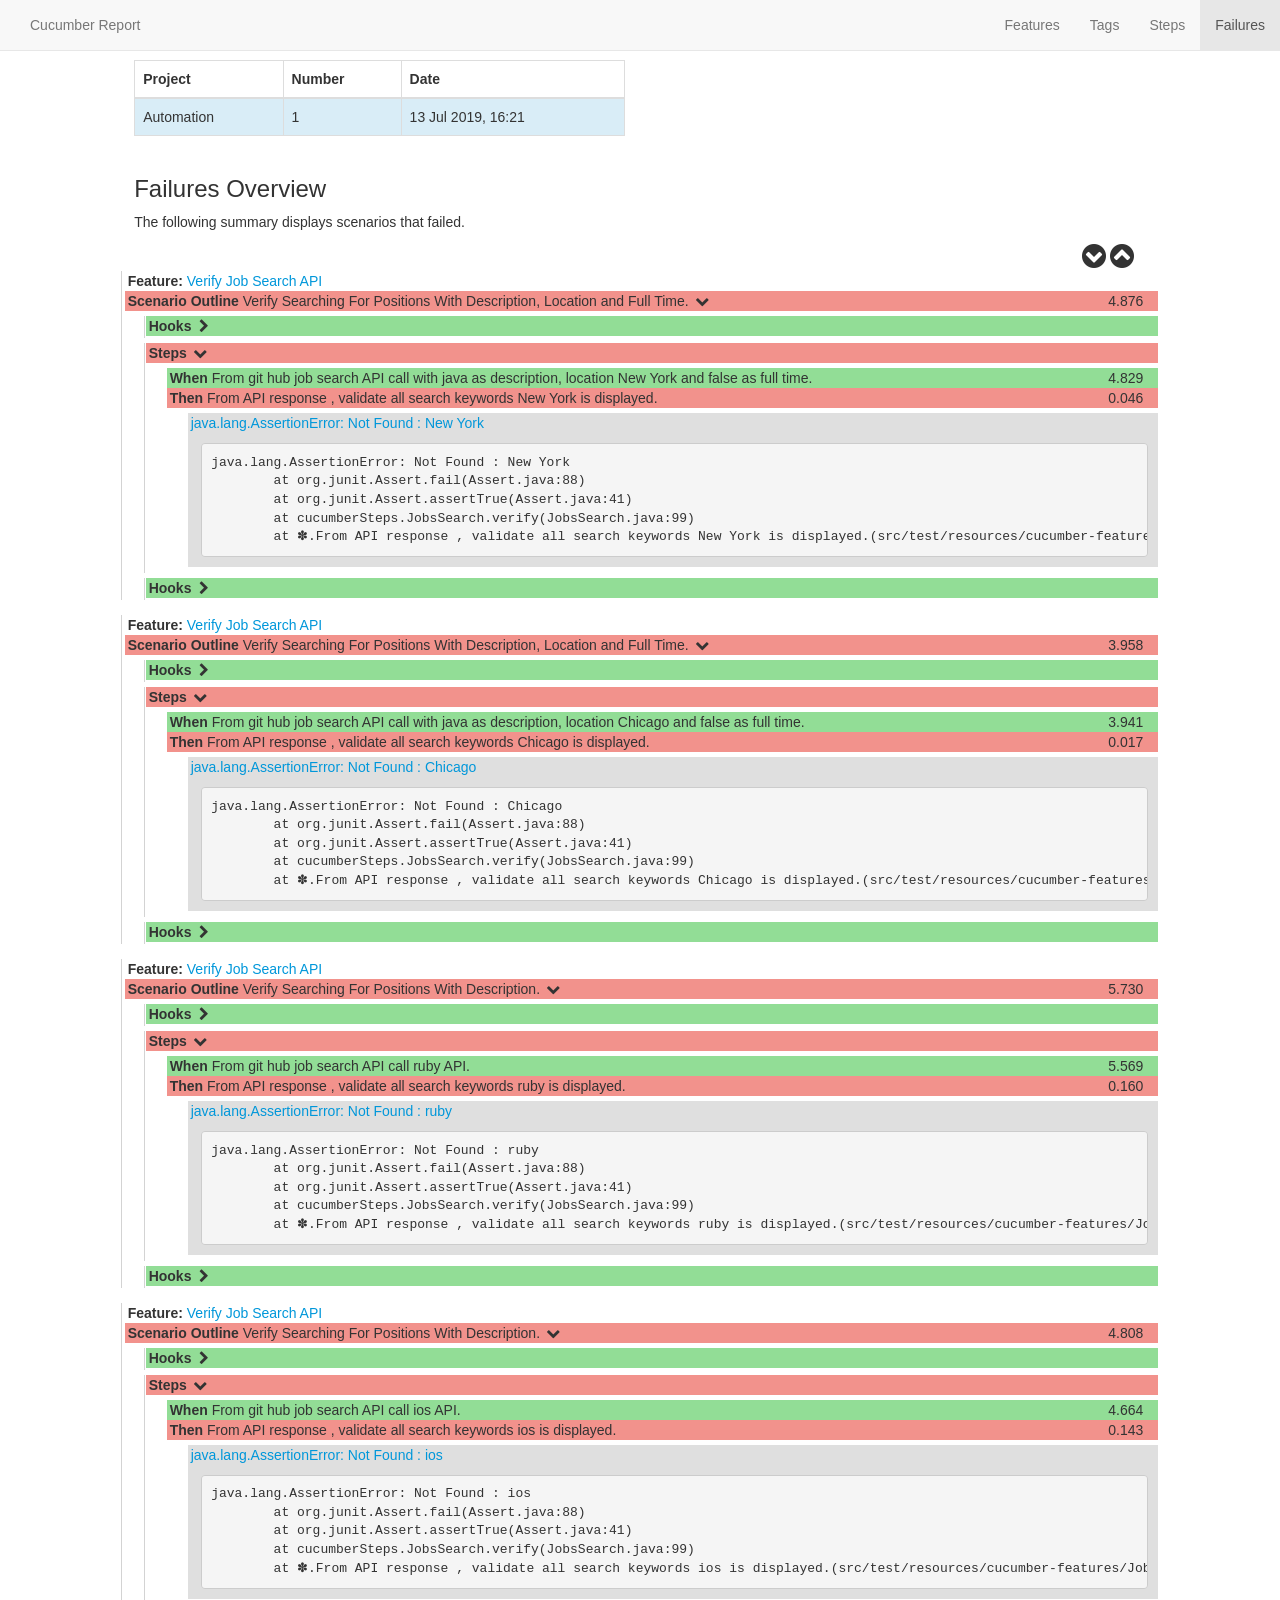
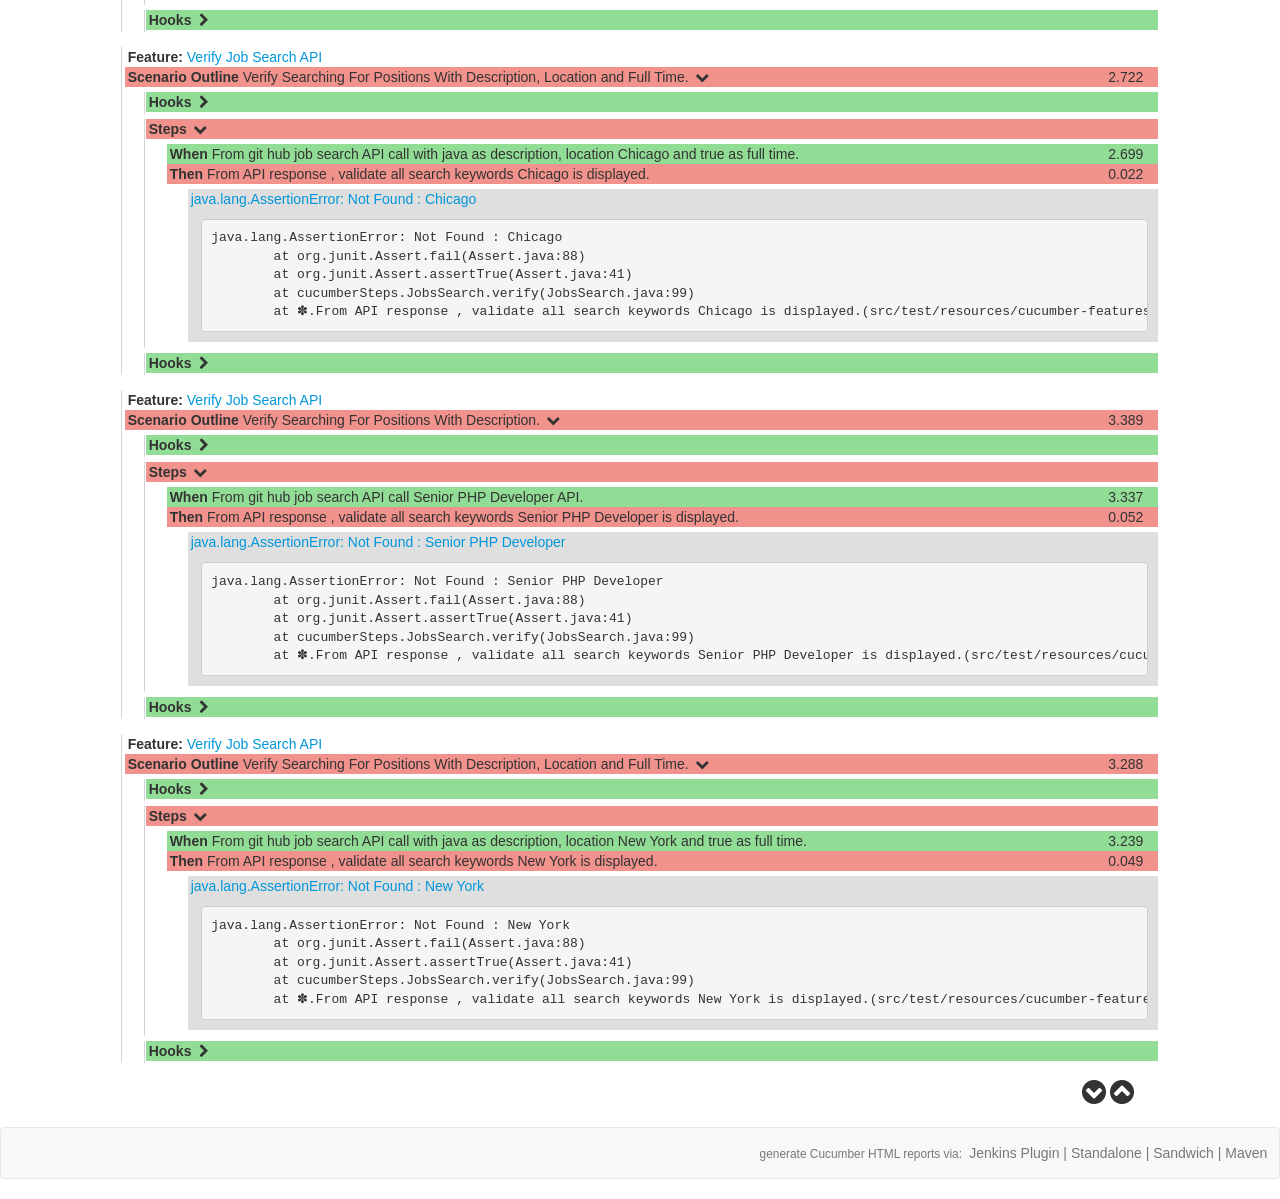
<file: target/cucumber-reports/cucumber-html-reports/overview-failures.html>
<!DOCTYPE html>
<html>
<head>
  
<meta http-equiv="Content-Type" content="text/html; charset=UTF-8" />

<script type="text/javascript" src="js/jquery.min.js"></script>
<script type="text/javascript" src="js/jquery.tablesorter.min.js"></script>
<script type="text/javascript" src="js/Chart.min.js"></script>
<script type="text/javascript" src="js/moment.min.js"></script>
<script type="text/javascript" src="js/bootstrap.min.js"></script>

<link rel="stylesheet" href="css/bootstrap.min.css" type="text/css"/>
<link rel="stylesheet" href="css/cucumber.css" type="text/css"/>
<link rel="stylesheet" href="css/font-awesome.min.css"/>
<link rel="shortcut icon" href="images/favicon.png"/>

<script type="text/javascript">
$(document).ready(function() {
    // this will tell tablesorter to try looking for the data-value attribute
    // if present, it'll sort by that instead
    // otherwise, it'll sort by the text content of the table cell
    $("#tablesorter").tablesorter({
        textAttribute: 'data-value',
        // ignores the first row of the header, the 'scenario', 'steps', since
        // sorting those doesn't make sense
        selectorHeaders: '> thead tr:not(.dont-sort) th',
        // use a stable sort
        sortStable: true
    });
});
</script>











  
<title>Cucumber Reports (no 1) - Failures Overview</title>

</head>

<body>

<nav class="navbar navbar-default navbar-fixed-top" id="navigation">
  <div class="container-fluid">
    <div class="collapse navbar-collapse">
      <p class="navbar-text navbar-left">Cucumber Report</p>
      <ul class="nav navbar-nav navbar-right">
                <li role="presentation" ><a href="overview-features.html">Features</a></li>
        <li role="presentation" ><a href="overview-tags.html">Tags</a></li>
        <li role="presentation" ><a href="overview-steps.html">Steps</a></li>
                <li role="presentation"  class="active" ><a href="overview-failures.html">Failures</a></li>
      </ul>
    </div>
  </div>
</nav>


<div class="container-fluid">
  <div class="col-md-5 col-md-offset-1">
    
<table class="table table-bordered" id="build-info">
  <thead>
    <tr>
      <th>Project</th>
              <th>Number</th>
            <th>Date</th>
    </tr>
  </thead>
  <tbody>
    <tr class="info">
      <td>Automation</td>
              <td>1</td>
            <td>13 Jul 2019, 16:21</td>
    </tr>
  </tbody>
</table>

  </div>
  <div class="col-md-3 col-md-offset-2">
      </div>
</div>


<div id="report-lead" class="container-fluid">
  <div class="col-md-10 col-md-offset-1">
    <h2>Failures Overview</h2>
          <p>The following summary displays scenarios that failed.</p>
      </div>
</div>


<div class="container-fluid">
  <div class="row">
    <div class="col-md-10 col-md-offset-10">
      <i class="fa fa-chevron-circle-down fa-2x collapsable-control"
        onClick="javascript:$('#report .collapsable-details').collapse('show')"></i>
      <i class="fa fa-chevron-circle-up fa-2x collapsable-control"
        onClick="javascript:$('#report .collapsable-details').collapse('hide')"></i>
    </div>
  </div>
</div>


<div class="container-fluid" id="report">
  <div class="row">
    <div class="col-md-10 col-md-offset-1">

              <div class="elements">
                      
<div class="element">
      <div class="indention">
      <b>Feature:</b>
      <a href="report-feature_src-test-resources-cucumber-features-JobsSearch-feature.html">Verify Job Search API</a>
    </div>
  
  
<div class="tags indention">
  </div>

  
  <span class="lead-duration duration">4.876</span>


    <span data-toggle="collapse" class=" collapsable-control" data-target="#element-1">
    
<div class="brief failed">
  <span class="keyword indention">Scenario Outline</span>
  <span class="name">Verify Searching For Positions With Description, Location and Full Time.</span>
  

       <i class="chevron fa fa-fw"></i>
  </div>

  </span>
  <div class="description indention"></div>

  <div id="element-1" class="collapse collapsable-details  in ">
    
  <div class="inner-level hooks-before">
        <div data-toggle="collapse" class=" collapsed  collapsable-control" data-target="#before-2">
      
<div class="brief passed">
  <span class="keyword indention">Hooks</span>
  <span class="name"></span>
  

       <i class="chevron fa fa-fw"></i>
  </div>

    </div>

    <div id="before-2" class="inner-level collapse collapsable-details ">
              <div class="hook">
          <div class="brief passed">
            <span class="keyword indention">Before</span>
                          <span class="location name">Assert.beforeScenario()</span>
                        
  <span class="lead-duration duration">0.004</span>

          </div>

                      

          
                    

          
  
        </div>
              <div class="hook">
          <div class="brief passed">
            <span class="keyword indention">Before</span>
                          <span class="location name">Hooks.beforeScenario()</span>
                        
  <span class="lead-duration duration">0.000</span>

          </div>

                      

          
                    

          
  
        </div>
          </div>
  </div>


    
<div class="steps inner-level">
    <div data-toggle="collapse" class=" collapsable-control" data-target="#steps-3">
    
<div class="brief failed">
  <span class="keyword indention">Steps</span>
  <span class="name"></span>
  

       <i class="chevron fa fa-fw"></i>
  </div>

  </div>

  <div id="steps-3" class="inner-level collapse collapsable-details  in ">
          <div class="step">
        
<div class="brief passed">
  <span class="keyword indention">When</span>
  <span class="name">From git hub job search API call with java as description, location New York and false as full time.</span>
  
  <span class="lead-duration duration">4.829</span>

  </div>

        


        
        

        

        
  
      </div>
          <div class="step">
        
<div class="brief failed">
  <span class="keyword indention">Then</span>
  <span class="name">From API response , validate all search keywords New York is displayed.</span>
  
  <span class="lead-duration duration">0.046</span>

  </div>

        

  <div class="inner-level">
    <div class="message indention">
      <div data-toggle="collapse" class=" collapsable-control" data-target="#msg-4">
          <a>java.lang.AssertionError: Not Found : New York</a>
      </div>
      <div id="msg-4" class="collapse collapsable-details  in ">
        <pre>java.lang.AssertionError: Not Found : New York
	at org.junit.Assert.fail(Assert.java:88)
	at org.junit.Assert.assertTrue(Assert.java:41)
	at cucumberSteps.JobsSearch.verify(JobsSearch.java:99)
	at &#10045;.From API response , validate all search keywords New York is displayed.(src/test/resources/cucumber-features/JobsSearch.feature:41)
</pre>
      </div>
    </div>
  </div>


        
        

        

        
  
      </div>
      </div>
</div>


    
  <div class="inner-level hooks-after">
        <div data-toggle="collapse" class=" collapsed  collapsable-control" data-target="#after-5">
      
<div class="brief passed">
  <span class="keyword indention">Hooks</span>
  <span class="name"></span>
  

       <i class="chevron fa fa-fw"></i>
  </div>

    </div>

    <div id="after-5" class="inner-level collapse collapsable-details ">
              <div class="hook">
          <div class="brief passed">
            <span class="keyword indention">After</span>
                          <span class="location name">Assert.afterScenario()</span>
                        
  <span class="lead-duration duration">0.000</span>

          </div>

                      

          
                    

          
  
        </div>
              <div class="hook">
          <div class="brief passed">
            <span class="keyword indention">After</span>
                          <span class="location name">Hooks.afterScenario(Scenario)</span>
                        
  <span class="lead-duration duration">0.000</span>

          </div>

                      

          
                    

          
  
        </div>
          </div>
  </div>

  </div>
</div>

                      
<div class="element">
      <div class="indention">
      <b>Feature:</b>
      <a href="report-feature_src-test-resources-cucumber-features-JobsSearch-feature.html">Verify Job Search API</a>
    </div>
  
  
<div class="tags indention">
  </div>

  
  <span class="lead-duration duration">3.958</span>


    <span data-toggle="collapse" class=" collapsable-control" data-target="#element-6">
    
<div class="brief failed">
  <span class="keyword indention">Scenario Outline</span>
  <span class="name">Verify Searching For Positions With Description, Location and Full Time.</span>
  

       <i class="chevron fa fa-fw"></i>
  </div>

  </span>
  <div class="description indention"></div>

  <div id="element-6" class="collapse collapsable-details  in ">
    
  <div class="inner-level hooks-before">
        <div data-toggle="collapse" class=" collapsed  collapsable-control" data-target="#before-7">
      
<div class="brief passed">
  <span class="keyword indention">Hooks</span>
  <span class="name"></span>
  

       <i class="chevron fa fa-fw"></i>
  </div>

    </div>

    <div id="before-7" class="inner-level collapse collapsable-details ">
              <div class="hook">
          <div class="brief passed">
            <span class="keyword indention">Before</span>
                          <span class="location name">Assert.beforeScenario()</span>
                        
  <span class="lead-duration duration">0.002</span>

          </div>

                      

          
                    

          
  
        </div>
              <div class="hook">
          <div class="brief passed">
            <span class="keyword indention">Before</span>
                          <span class="location name">Hooks.beforeScenario()</span>
                        
  <span class="lead-duration duration">0.000</span>

          </div>

                      

          
                    

          
  
        </div>
          </div>
  </div>


    
<div class="steps inner-level">
    <div data-toggle="collapse" class=" collapsable-control" data-target="#steps-8">
    
<div class="brief failed">
  <span class="keyword indention">Steps</span>
  <span class="name"></span>
  

       <i class="chevron fa fa-fw"></i>
  </div>

  </div>

  <div id="steps-8" class="inner-level collapse collapsable-details  in ">
          <div class="step">
        
<div class="brief passed">
  <span class="keyword indention">When</span>
  <span class="name">From git hub job search API call with java as description, location Chicago and false as full time.</span>
  
  <span class="lead-duration duration">3.941</span>

  </div>

        


        
        

        

        
  
      </div>
          <div class="step">
        
<div class="brief failed">
  <span class="keyword indention">Then</span>
  <span class="name">From API response , validate all search keywords Chicago is displayed.</span>
  
  <span class="lead-duration duration">0.017</span>

  </div>

        

  <div class="inner-level">
    <div class="message indention">
      <div data-toggle="collapse" class=" collapsable-control" data-target="#msg-9">
          <a>java.lang.AssertionError: Not Found : Chicago</a>
      </div>
      <div id="msg-9" class="collapse collapsable-details  in ">
        <pre>java.lang.AssertionError: Not Found : Chicago
	at org.junit.Assert.fail(Assert.java:88)
	at org.junit.Assert.assertTrue(Assert.java:41)
	at cucumberSteps.JobsSearch.verify(JobsSearch.java:99)
	at &#10045;.From API response , validate all search keywords Chicago is displayed.(src/test/resources/cucumber-features/JobsSearch.feature:41)
</pre>
      </div>
    </div>
  </div>


        
        

        

        
  
      </div>
      </div>
</div>


    
  <div class="inner-level hooks-after">
        <div data-toggle="collapse" class=" collapsed  collapsable-control" data-target="#after-10">
      
<div class="brief passed">
  <span class="keyword indention">Hooks</span>
  <span class="name"></span>
  

       <i class="chevron fa fa-fw"></i>
  </div>

    </div>

    <div id="after-10" class="inner-level collapse collapsable-details ">
              <div class="hook">
          <div class="brief passed">
            <span class="keyword indention">After</span>
                          <span class="location name">Assert.afterScenario()</span>
                        
  <span class="lead-duration duration">0.000</span>

          </div>

                      

          
                    

          
  
        </div>
              <div class="hook">
          <div class="brief passed">
            <span class="keyword indention">After</span>
                          <span class="location name">Hooks.afterScenario(Scenario)</span>
                        
  <span class="lead-duration duration">0.000</span>

          </div>

                      

          
                    

          
  
        </div>
          </div>
  </div>

  </div>
</div>

                      
<div class="element">
      <div class="indention">
      <b>Feature:</b>
      <a href="report-feature_src-test-resources-cucumber-features-JobsSearch-feature.html">Verify Job Search API</a>
    </div>
  
  
<div class="tags indention">
  </div>

  
  <span class="lead-duration duration">5.730</span>


    <span data-toggle="collapse" class=" collapsable-control" data-target="#element-11">
    
<div class="brief failed">
  <span class="keyword indention">Scenario Outline</span>
  <span class="name">Verify Searching For Positions With Description.</span>
  

       <i class="chevron fa fa-fw"></i>
  </div>

  </span>
  <div class="description indention"></div>

  <div id="element-11" class="collapse collapsable-details  in ">
    
  <div class="inner-level hooks-before">
        <div data-toggle="collapse" class=" collapsed  collapsable-control" data-target="#before-12">
      
<div class="brief passed">
  <span class="keyword indention">Hooks</span>
  <span class="name"></span>
  

       <i class="chevron fa fa-fw"></i>
  </div>

    </div>

    <div id="before-12" class="inner-level collapse collapsable-details ">
              <div class="hook">
          <div class="brief passed">
            <span class="keyword indention">Before</span>
                          <span class="location name">Assert.beforeScenario()</span>
                        
  <span class="lead-duration duration">0.002</span>

          </div>

                      

          
                    

          
  
        </div>
              <div class="hook">
          <div class="brief passed">
            <span class="keyword indention">Before</span>
                          <span class="location name">Hooks.beforeScenario()</span>
                        
  <span class="lead-duration duration">0.004</span>

          </div>

                      

          
                    

          
  
        </div>
          </div>
  </div>


    
<div class="steps inner-level">
    <div data-toggle="collapse" class=" collapsable-control" data-target="#steps-13">
    
<div class="brief failed">
  <span class="keyword indention">Steps</span>
  <span class="name"></span>
  

       <i class="chevron fa fa-fw"></i>
  </div>

  </div>

  <div id="steps-13" class="inner-level collapse collapsable-details  in ">
          <div class="step">
        
<div class="brief passed">
  <span class="keyword indention">When</span>
  <span class="name">From git hub job search API call ruby API.</span>
  
  <span class="lead-duration duration">5.569</span>

  </div>

        


        
        

        

        
  
      </div>
          <div class="step">
        
<div class="brief failed">
  <span class="keyword indention">Then</span>
  <span class="name">From API response , validate all search keywords ruby is displayed.</span>
  
  <span class="lead-duration duration">0.160</span>

  </div>

        

  <div class="inner-level">
    <div class="message indention">
      <div data-toggle="collapse" class=" collapsable-control" data-target="#msg-14">
          <a>java.lang.AssertionError: Not Found : ruby</a>
      </div>
      <div id="msg-14" class="collapse collapsable-details  in ">
        <pre>java.lang.AssertionError: Not Found : ruby
	at org.junit.Assert.fail(Assert.java:88)
	at org.junit.Assert.assertTrue(Assert.java:41)
	at cucumberSteps.JobsSearch.verify(JobsSearch.java:99)
	at &#10045;.From API response , validate all search keywords ruby is displayed.(src/test/resources/cucumber-features/JobsSearch.feature:6)
</pre>
      </div>
    </div>
  </div>


        
        

        

        
  
      </div>
      </div>
</div>


    
  <div class="inner-level hooks-after">
        <div data-toggle="collapse" class=" collapsed  collapsable-control" data-target="#after-15">
      
<div class="brief passed">
  <span class="keyword indention">Hooks</span>
  <span class="name"></span>
  

       <i class="chevron fa fa-fw"></i>
  </div>

    </div>

    <div id="after-15" class="inner-level collapse collapsable-details ">
              <div class="hook">
          <div class="brief passed">
            <span class="keyword indention">After</span>
                          <span class="location name">Assert.afterScenario()</span>
                        
  <span class="lead-duration duration">0.000</span>

          </div>

                      

          
                    

          
  
        </div>
              <div class="hook">
          <div class="brief passed">
            <span class="keyword indention">After</span>
                          <span class="location name">Hooks.afterScenario(Scenario)</span>
                        
  <span class="lead-duration duration">0.000</span>

          </div>

                      

          
                    

          
  
        </div>
          </div>
  </div>

  </div>
</div>

                      
<div class="element">
      <div class="indention">
      <b>Feature:</b>
      <a href="report-feature_src-test-resources-cucumber-features-JobsSearch-feature.html">Verify Job Search API</a>
    </div>
  
  
<div class="tags indention">
  </div>

  
  <span class="lead-duration duration">4.808</span>


    <span data-toggle="collapse" class=" collapsable-control" data-target="#element-16">
    
<div class="brief failed">
  <span class="keyword indention">Scenario Outline</span>
  <span class="name">Verify Searching For Positions With Description.</span>
  

       <i class="chevron fa fa-fw"></i>
  </div>

  </span>
  <div class="description indention"></div>

  <div id="element-16" class="collapse collapsable-details  in ">
    
  <div class="inner-level hooks-before">
        <div data-toggle="collapse" class=" collapsed  collapsable-control" data-target="#before-17">
      
<div class="brief passed">
  <span class="keyword indention">Hooks</span>
  <span class="name"></span>
  

       <i class="chevron fa fa-fw"></i>
  </div>

    </div>

    <div id="before-17" class="inner-level collapse collapsable-details ">
              <div class="hook">
          <div class="brief passed">
            <span class="keyword indention">Before</span>
                          <span class="location name">Assert.beforeScenario()</span>
                        
  <span class="lead-duration duration">0.003</span>

          </div>

                      

          
                    

          
  
        </div>
              <div class="hook">
          <div class="brief passed">
            <span class="keyword indention">Before</span>
                          <span class="location name">Hooks.beforeScenario()</span>
                        
  <span class="lead-duration duration">0.001</span>

          </div>

                      

          
                    

          
  
        </div>
          </div>
  </div>


    
<div class="steps inner-level">
    <div data-toggle="collapse" class=" collapsable-control" data-target="#steps-18">
    
<div class="brief failed">
  <span class="keyword indention">Steps</span>
  <span class="name"></span>
  

       <i class="chevron fa fa-fw"></i>
  </div>

  </div>

  <div id="steps-18" class="inner-level collapse collapsable-details  in ">
          <div class="step">
        
<div class="brief passed">
  <span class="keyword indention">When</span>
  <span class="name">From git hub job search API call ios API.</span>
  
  <span class="lead-duration duration">4.664</span>

  </div>

        


        
        

        

        
  
      </div>
          <div class="step">
        
<div class="brief failed">
  <span class="keyword indention">Then</span>
  <span class="name">From API response , validate all search keywords ios is displayed.</span>
  
  <span class="lead-duration duration">0.143</span>

  </div>

        

  <div class="inner-level">
    <div class="message indention">
      <div data-toggle="collapse" class=" collapsable-control" data-target="#msg-19">
          <a>java.lang.AssertionError: Not Found : ios</a>
      </div>
      <div id="msg-19" class="collapse collapsable-details  in ">
        <pre>java.lang.AssertionError: Not Found : ios
	at org.junit.Assert.fail(Assert.java:88)
	at org.junit.Assert.assertTrue(Assert.java:41)
	at cucumberSteps.JobsSearch.verify(JobsSearch.java:99)
	at &#10045;.From API response , validate all search keywords ios is displayed.(src/test/resources/cucumber-features/JobsSearch.feature:6)
</pre>
      </div>
    </div>
  </div>


        
        

        

        
  
      </div>
      </div>
</div>


    
  <div class="inner-level hooks-after">
        <div data-toggle="collapse" class=" collapsed  collapsable-control" data-target="#after-20">
      
<div class="brief passed">
  <span class="keyword indention">Hooks</span>
  <span class="name"></span>
  

       <i class="chevron fa fa-fw"></i>
  </div>

    </div>

    <div id="after-20" class="inner-level collapse collapsable-details ">
              <div class="hook">
          <div class="brief passed">
            <span class="keyword indention">After</span>
                          <span class="location name">Assert.afterScenario()</span>
                        
  <span class="lead-duration duration">0.000</span>

          </div>

                      

          
                    

          
  
        </div>
              <div class="hook">
          <div class="brief passed">
            <span class="keyword indention">After</span>
                          <span class="location name">Hooks.afterScenario(Scenario)</span>
                        
  <span class="lead-duration duration">0.001</span>

          </div>

                      

          
                    

          
  
        </div>
          </div>
  </div>

  </div>
</div>

                      
<div class="element">
      <div class="indention">
      <b>Feature:</b>
      <a href="report-feature_src-test-resources-cucumber-features-JobsSearch-feature.html">Verify Job Search API</a>
    </div>
  
  
<div class="tags indention">
  </div>

  
  <span class="lead-duration duration">2.722</span>


    <span data-toggle="collapse" class=" collapsable-control" data-target="#element-21">
    
<div class="brief failed">
  <span class="keyword indention">Scenario Outline</span>
  <span class="name">Verify Searching For Positions With Description, Location and Full Time.</span>
  

       <i class="chevron fa fa-fw"></i>
  </div>

  </span>
  <div class="description indention"></div>

  <div id="element-21" class="collapse collapsable-details  in ">
    
  <div class="inner-level hooks-before">
        <div data-toggle="collapse" class=" collapsed  collapsable-control" data-target="#before-22">
      
<div class="brief passed">
  <span class="keyword indention">Hooks</span>
  <span class="name"></span>
  

       <i class="chevron fa fa-fw"></i>
  </div>

    </div>

    <div id="before-22" class="inner-level collapse collapsable-details ">
              <div class="hook">
          <div class="brief passed">
            <span class="keyword indention">Before</span>
                          <span class="location name">Assert.beforeScenario()</span>
                        
  <span class="lead-duration duration">0.025</span>

          </div>

                      

          
                    

          
  
        </div>
              <div class="hook">
          <div class="brief passed">
            <span class="keyword indention">Before</span>
                          <span class="location name">Hooks.beforeScenario()</span>
                        
  <span class="lead-duration duration">0.000</span>

          </div>

                      

          
                    

          
  
        </div>
          </div>
  </div>


    
<div class="steps inner-level">
    <div data-toggle="collapse" class=" collapsable-control" data-target="#steps-23">
    
<div class="brief failed">
  <span class="keyword indention">Steps</span>
  <span class="name"></span>
  

       <i class="chevron fa fa-fw"></i>
  </div>

  </div>

  <div id="steps-23" class="inner-level collapse collapsable-details  in ">
          <div class="step">
        
<div class="brief passed">
  <span class="keyword indention">When</span>
  <span class="name">From git hub job search API call with java as description, location Chicago and true as full time.</span>
  
  <span class="lead-duration duration">2.699</span>

  </div>

        


        
        

        

        
  
      </div>
          <div class="step">
        
<div class="brief failed">
  <span class="keyword indention">Then</span>
  <span class="name">From API response , validate all search keywords Chicago is displayed.</span>
  
  <span class="lead-duration duration">0.022</span>

  </div>

        

  <div class="inner-level">
    <div class="message indention">
      <div data-toggle="collapse" class=" collapsable-control" data-target="#msg-24">
          <a>java.lang.AssertionError: Not Found : Chicago</a>
      </div>
      <div id="msg-24" class="collapse collapsable-details  in ">
        <pre>java.lang.AssertionError: Not Found : Chicago
	at org.junit.Assert.fail(Assert.java:88)
	at org.junit.Assert.assertTrue(Assert.java:41)
	at cucumberSteps.JobsSearch.verify(JobsSearch.java:99)
	at &#10045;.From API response , validate all search keywords Chicago is displayed.(src/test/resources/cucumber-features/JobsSearch.feature:41)
</pre>
      </div>
    </div>
  </div>


        
        

        

        
  
      </div>
      </div>
</div>


    
  <div class="inner-level hooks-after">
        <div data-toggle="collapse" class=" collapsed  collapsable-control" data-target="#after-25">
      
<div class="brief passed">
  <span class="keyword indention">Hooks</span>
  <span class="name"></span>
  

       <i class="chevron fa fa-fw"></i>
  </div>

    </div>

    <div id="after-25" class="inner-level collapse collapsable-details ">
              <div class="hook">
          <div class="brief passed">
            <span class="keyword indention">After</span>
                          <span class="location name">Assert.afterScenario()</span>
                        
  <span class="lead-duration duration">0.000</span>

          </div>

                      

          
                    

          
  
        </div>
              <div class="hook">
          <div class="brief passed">
            <span class="keyword indention">After</span>
                          <span class="location name">Hooks.afterScenario(Scenario)</span>
                        
  <span class="lead-duration duration">0.000</span>

          </div>

                      

          
                    

          
  
        </div>
          </div>
  </div>

  </div>
</div>

                      
<div class="element">
      <div class="indention">
      <b>Feature:</b>
      <a href="report-feature_src-test-resources-cucumber-features-JobsSearch-feature.html">Verify Job Search API</a>
    </div>
  
  
<div class="tags indention">
  </div>

  
  <span class="lead-duration duration">3.389</span>


    <span data-toggle="collapse" class=" collapsable-control" data-target="#element-26">
    
<div class="brief failed">
  <span class="keyword indention">Scenario Outline</span>
  <span class="name">Verify Searching For Positions With Description.</span>
  

       <i class="chevron fa fa-fw"></i>
  </div>

  </span>
  <div class="description indention"></div>

  <div id="element-26" class="collapse collapsable-details  in ">
    
  <div class="inner-level hooks-before">
        <div data-toggle="collapse" class=" collapsed  collapsable-control" data-target="#before-27">
      
<div class="brief passed">
  <span class="keyword indention">Hooks</span>
  <span class="name"></span>
  

       <i class="chevron fa fa-fw"></i>
  </div>

    </div>

    <div id="before-27" class="inner-level collapse collapsable-details ">
              <div class="hook">
          <div class="brief passed">
            <span class="keyword indention">Before</span>
                          <span class="location name">Assert.beforeScenario()</span>
                        
  <span class="lead-duration duration">0.002</span>

          </div>

                      

          
                    

          
  
        </div>
              <div class="hook">
          <div class="brief passed">
            <span class="keyword indention">Before</span>
                          <span class="location name">Hooks.beforeScenario()</span>
                        
  <span class="lead-duration duration">0.002</span>

          </div>

                      

          
                    

          
  
        </div>
          </div>
  </div>


    
<div class="steps inner-level">
    <div data-toggle="collapse" class=" collapsable-control" data-target="#steps-28">
    
<div class="brief failed">
  <span class="keyword indention">Steps</span>
  <span class="name"></span>
  

       <i class="chevron fa fa-fw"></i>
  </div>

  </div>

  <div id="steps-28" class="inner-level collapse collapsable-details  in ">
          <div class="step">
        
<div class="brief passed">
  <span class="keyword indention">When</span>
  <span class="name">From git hub job search API call Senior PHP Developer API.</span>
  
  <span class="lead-duration duration">3.337</span>

  </div>

        


        
        

        

        
  
      </div>
          <div class="step">
        
<div class="brief failed">
  <span class="keyword indention">Then</span>
  <span class="name">From API response , validate all search keywords Senior PHP Developer is displayed.</span>
  
  <span class="lead-duration duration">0.052</span>

  </div>

        

  <div class="inner-level">
    <div class="message indention">
      <div data-toggle="collapse" class=" collapsable-control" data-target="#msg-29">
          <a>java.lang.AssertionError: Not Found : Senior PHP Developer</a>
      </div>
      <div id="msg-29" class="collapse collapsable-details  in ">
        <pre>java.lang.AssertionError: Not Found : Senior PHP Developer
	at org.junit.Assert.fail(Assert.java:88)
	at org.junit.Assert.assertTrue(Assert.java:41)
	at cucumberSteps.JobsSearch.verify(JobsSearch.java:99)
	at &#10045;.From API response , validate all search keywords Senior PHP Developer is displayed.(src/test/resources/cucumber-features/JobsSearch.feature:6)
</pre>
      </div>
    </div>
  </div>


        
        

        

        
  
      </div>
      </div>
</div>


    
  <div class="inner-level hooks-after">
        <div data-toggle="collapse" class=" collapsed  collapsable-control" data-target="#after-30">
      
<div class="brief passed">
  <span class="keyword indention">Hooks</span>
  <span class="name"></span>
  

       <i class="chevron fa fa-fw"></i>
  </div>

    </div>

    <div id="after-30" class="inner-level collapse collapsable-details ">
              <div class="hook">
          <div class="brief passed">
            <span class="keyword indention">After</span>
                          <span class="location name">Assert.afterScenario()</span>
                        
  <span class="lead-duration duration">0.000</span>

          </div>

                      

          
                    

          
  
        </div>
              <div class="hook">
          <div class="brief passed">
            <span class="keyword indention">After</span>
                          <span class="location name">Hooks.afterScenario(Scenario)</span>
                        
  <span class="lead-duration duration">0.000</span>

          </div>

                      

          
                    

          
  
        </div>
          </div>
  </div>

  </div>
</div>

                      
<div class="element">
      <div class="indention">
      <b>Feature:</b>
      <a href="report-feature_src-test-resources-cucumber-features-JobsSearch-feature.html">Verify Job Search API</a>
    </div>
  
  
<div class="tags indention">
  </div>

  
  <span class="lead-duration duration">3.288</span>


    <span data-toggle="collapse" class=" collapsable-control" data-target="#element-31">
    
<div class="brief failed">
  <span class="keyword indention">Scenario Outline</span>
  <span class="name">Verify Searching For Positions With Description, Location and Full Time.</span>
  

       <i class="chevron fa fa-fw"></i>
  </div>

  </span>
  <div class="description indention"></div>

  <div id="element-31" class="collapse collapsable-details  in ">
    
  <div class="inner-level hooks-before">
        <div data-toggle="collapse" class=" collapsed  collapsable-control" data-target="#before-32">
      
<div class="brief passed">
  <span class="keyword indention">Hooks</span>
  <span class="name"></span>
  

       <i class="chevron fa fa-fw"></i>
  </div>

    </div>

    <div id="before-32" class="inner-level collapse collapsable-details ">
              <div class="hook">
          <div class="brief passed">
            <span class="keyword indention">Before</span>
                          <span class="location name">Assert.beforeScenario()</span>
                        
  <span class="lead-duration duration">0.034</span>

          </div>

                      

          
                    

          
  
        </div>
              <div class="hook">
          <div class="brief passed">
            <span class="keyword indention">Before</span>
                          <span class="location name">Hooks.beforeScenario()</span>
                        
  <span class="lead-duration duration">0.000</span>

          </div>

                      

          
                    

          
  
        </div>
          </div>
  </div>


    
<div class="steps inner-level">
    <div data-toggle="collapse" class=" collapsable-control" data-target="#steps-33">
    
<div class="brief failed">
  <span class="keyword indention">Steps</span>
  <span class="name"></span>
  

       <i class="chevron fa fa-fw"></i>
  </div>

  </div>

  <div id="steps-33" class="inner-level collapse collapsable-details  in ">
          <div class="step">
        
<div class="brief passed">
  <span class="keyword indention">When</span>
  <span class="name">From git hub job search API call with java as description, location New York and true as full time.</span>
  
  <span class="lead-duration duration">3.239</span>

  </div>

        


        
        

        

        
  
      </div>
          <div class="step">
        
<div class="brief failed">
  <span class="keyword indention">Then</span>
  <span class="name">From API response , validate all search keywords New York is displayed.</span>
  
  <span class="lead-duration duration">0.049</span>

  </div>

        

  <div class="inner-level">
    <div class="message indention">
      <div data-toggle="collapse" class=" collapsable-control" data-target="#msg-34">
          <a>java.lang.AssertionError: Not Found : New York</a>
      </div>
      <div id="msg-34" class="collapse collapsable-details  in ">
        <pre>java.lang.AssertionError: Not Found : New York
	at org.junit.Assert.fail(Assert.java:88)
	at org.junit.Assert.assertTrue(Assert.java:41)
	at cucumberSteps.JobsSearch.verify(JobsSearch.java:99)
	at &#10045;.From API response , validate all search keywords New York is displayed.(src/test/resources/cucumber-features/JobsSearch.feature:41)
</pre>
      </div>
    </div>
  </div>


        
        

        

        
  
      </div>
      </div>
</div>


    
  <div class="inner-level hooks-after">
        <div data-toggle="collapse" class=" collapsed  collapsable-control" data-target="#after-35">
      
<div class="brief passed">
  <span class="keyword indention">Hooks</span>
  <span class="name"></span>
  

       <i class="chevron fa fa-fw"></i>
  </div>

    </div>

    <div id="after-35" class="inner-level collapse collapsable-details ">
              <div class="hook">
          <div class="brief passed">
            <span class="keyword indention">After</span>
                          <span class="location name">Assert.afterScenario()</span>
                        
  <span class="lead-duration duration">0.000</span>

          </div>

                      

          
                    

          
  
        </div>
              <div class="hook">
          <div class="brief passed">
            <span class="keyword indention">After</span>
                          <span class="location name">Hooks.afterScenario(Scenario)</span>
                        
  <span class="lead-duration duration">0.000</span>

          </div>

                      

          
                    

          
  
        </div>
          </div>
  </div>

  </div>
</div>

                  </div>
      
    </div>
  </div>
</div>


<div class="container-fluid">
  <div class="row">
    <div class="col-md-10 col-md-offset-10">
      <i class="fa fa-chevron-circle-down fa-2x collapsable-control"
        onClick="javascript:$('#report .collapsable-details').collapse('show')"></i>
      <i class="fa fa-chevron-circle-up fa-2x collapsable-control"
        onClick="javascript:$('#report .collapsable-details').collapse('hide')"></i>
    </div>
  </div>
</div>

<br>

<nav class="navbar navbar-default" id="footer">
  <div class="container-fluid">
    <p class="navbar-text navbar-right">
        <small>generate Cucumber HTML reports via:&nbsp;</small>
        <a class="navbar-link" href="https://github.com/jenkinsci/cucumber-reports-plugin">Jenkins Plugin</a> |
        <a class="navbar-link" href="https://github.com/damianszczepanik/cucumber-reporting">Standalone</a> |
        <a class="navbar-link" href="https://github.com/damianszczepanik/cucumber-sandwich">Sandwich</a> |
        <a class="navbar-link" href="https://github.com/damianszczepanik/maven-cucumber-reporting">Maven</a>
        &nbsp;&nbsp;
    </p>
  </div>
</nav>

</body>
</html>
</file>
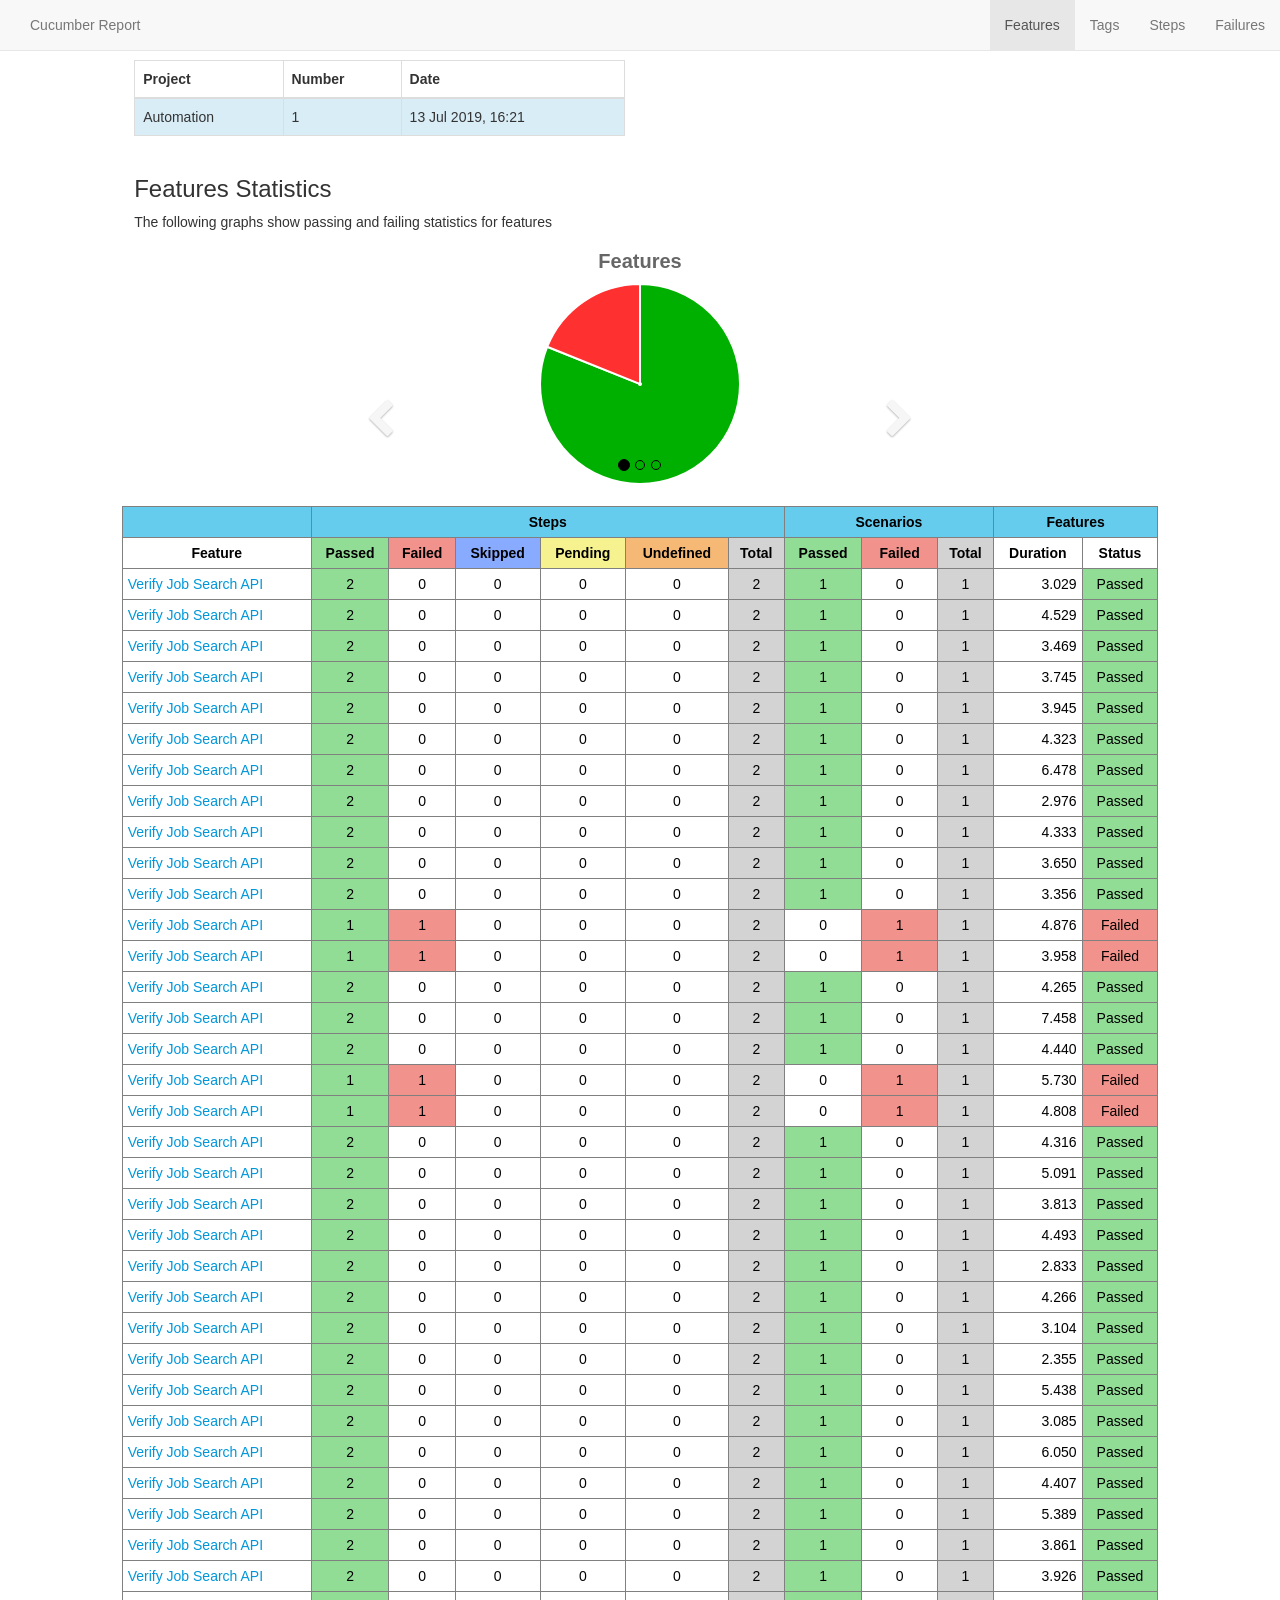
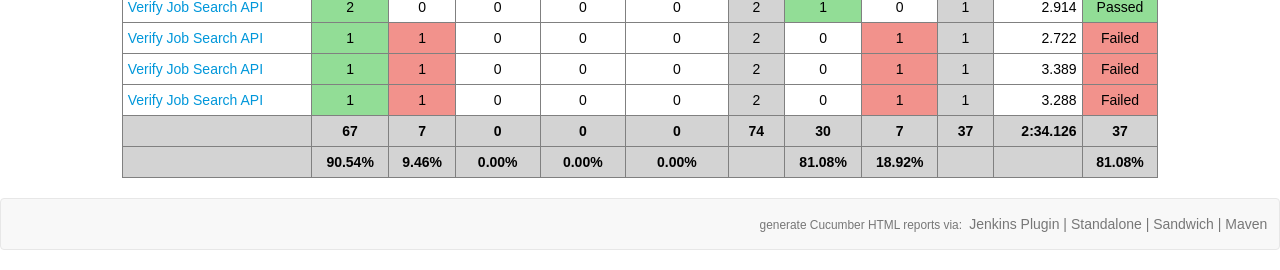
<file: target/cucumber-reports/cucumber-html-reports/overview-features.html>
<!DOCTYPE html>
<html>
<head>
  
<meta http-equiv="Content-Type" content="text/html; charset=UTF-8" />

<script type="text/javascript" src="js/jquery.min.js"></script>
<script type="text/javascript" src="js/jquery.tablesorter.min.js"></script>
<script type="text/javascript" src="js/Chart.min.js"></script>
<script type="text/javascript" src="js/moment.min.js"></script>
<script type="text/javascript" src="js/bootstrap.min.js"></script>

<link rel="stylesheet" href="css/bootstrap.min.css" type="text/css"/>
<link rel="stylesheet" href="css/cucumber.css" type="text/css"/>
<link rel="stylesheet" href="css/font-awesome.min.css"/>
<link rel="shortcut icon" href="images/favicon.png"/>

<script type="text/javascript">
$(document).ready(function() {
    // this will tell tablesorter to try looking for the data-value attribute
    // if present, it'll sort by that instead
    // otherwise, it'll sort by the text content of the table cell
    $("#tablesorter").tablesorter({
        textAttribute: 'data-value',
        // ignores the first row of the header, the 'scenario', 'steps', since
        // sorting those doesn't make sense
        selectorHeaders: '> thead tr:not(.dont-sort) th',
        // use a stable sort
        sortStable: true
    });
});
</script>











  
<title>Cucumber Reports (no 1) - Features Overview</title>


  <script type="text/javascript">
  $(document).ready(function() {

    var chartData = {
        datasets: [{
            data: [
                67,
                7,
                0,
                0,
                0
            ],
            backgroundColor: [
                "#00B000",
                "#FF3030",
                "#88AAFF",
                "#F5F28F",
                "#F5B975"
            ]
        }],
        labels: [
            "Passed",
            "Failed",
            "Skipped",
            "Pending",
            "Undefined"
        ]
    };

    var context = document.getElementById("steps-chart");
    window.myBar = new Chart(context, {
        type: "doughnut",
        data: chartData,
        options: {
            title: {
                display: true,
                fontSize: 20,
                text: "Steps"
            },
            responsive: true,
            legend: {
                display: false
            },
            tooltips: {
                callbacks: {
                    label: function(tooltipItem, data) {
                        var allData = data.datasets[tooltipItem.datasetIndex].data;
                        var tooltipLabel = data.labels[tooltipItem.index];
                        var tooltipData = allData[tooltipItem.index];
                        var tooltipPercentage = Math.round(10000 * tooltipData / 74) / 100;
                        return tooltipLabel + ": " + tooltipData + " (" + tooltipPercentage + "%)";
                    }
                }
            }
        }
    });

});  $(document).ready(function() {

    var chartData = {
        datasets: [{
            data: [
                30,
                7
            ],
            backgroundColor: [
                "#00B000",
                "#FF3030"
            ]
        }],
        labels: [
            "Passed",
            "Failed"
        ]
    };

    var context = document.getElementById("scenarios-chart");
    window.myBar = new Chart(context, {
        type: "doughnut",
        data: chartData,
        options: {
            title: {
                display: true,
                fontSize: 20,
                text: "Scenarios"
            },
            circumference: Math.PI,
            rotation: Math.PI,
            cutoutPercentage: 70,
            responsive: true,
            legend: {
                display: false
            },
            tooltips: {
                callbacks: {
                    label: function(tooltipItem, data) {
                        var allData = data.datasets[tooltipItem.datasetIndex].data;
                        var tooltipLabel = data.labels[tooltipItem.index];
                        var tooltipData = allData[tooltipItem.index];
                        var tooltipPercentage = Math.round(10000 * tooltipData / 37) / 100;
                        return tooltipLabel + ": " + tooltipData + " (" + tooltipPercentage + "%)";
                    }
                }
            }
        }
    });

});  $(document).ready(function() {

    var chartData = {
        datasets: [{
            data: [
                   30,
                   7
               ],
               backgroundColor: [
                "#00B000",
                "#FF3030"
            ]
        }],
        labels: [
            "Passed",
            "Failed"
        ]
    };

    var context = document.getElementById("features-chart");
    window.myBar = new Chart(context, {
        type: "pie",
        data: chartData,
        options: {
            title: {
                display: true,
                fontSize: 20,
                text: "Features"
            },
            responsive: true,
            legend: {
                display: false
            },
            tooltips: {
                callbacks: {
                    label: function(tooltipItem, data) {
                        var allData = data.datasets[tooltipItem.datasetIndex].data;
                        var tooltipLabel = data.labels[tooltipItem.index];
                        var tooltipData = allData[tooltipItem.index];
                        var tooltipPercentage = Math.round(10000 * tooltipData / 37) / 100;
                        return tooltipLabel + ": " + tooltipData + " (" + tooltipPercentage + "%)";
                    }
                }
            }
        }
    });

});  </script>
</head>

<body>

<nav class="navbar navbar-default navbar-fixed-top" id="navigation">
  <div class="container-fluid">
    <div class="collapse navbar-collapse">
      <p class="navbar-text navbar-left">Cucumber Report</p>
      <ul class="nav navbar-nav navbar-right">
                <li role="presentation"  class="active" ><a href="overview-features.html">Features</a></li>
        <li role="presentation" ><a href="overview-tags.html">Tags</a></li>
        <li role="presentation" ><a href="overview-steps.html">Steps</a></li>
                <li role="presentation" ><a href="overview-failures.html">Failures</a></li>
      </ul>
    </div>
  </div>
</nav>


<div class="container-fluid">
  <div class="col-md-5 col-md-offset-1">
    
<table class="table table-bordered" id="build-info">
  <thead>
    <tr>
      <th>Project</th>
              <th>Number</th>
            <th>Date</th>
    </tr>
  </thead>
  <tbody>
    <tr class="info">
      <td>Automation</td>
              <td>1</td>
            <td>13 Jul 2019, 16:21</td>
    </tr>
  </tbody>
</table>

  </div>
  <div class="col-md-3 col-md-offset-2">
      </div>
</div>


<div id="report-lead" class="container-fluid">
  <div class="col-md-10 col-md-offset-1">
    <h2>Features Statistics</h2>
          <p>The following graphs show passing and failing statistics for features</p>
      </div>
</div>


  <div class="container-fluid" id="charts">
    <div class="row">
      <div class="col-md-6 col-md-offset-3">
        <div id="featureChartCarousel" class="carousel slide" data-ride="carousel">
          <!-- Indicators -->
          <ol class="carousel-indicators">
            <li data-target="#featureChartCarousel" data-slide-to="0" class="active"></li>
            <li data-target="#featureChartCarousel" data-slide-to="1"></li>
            <li data-target="#featureChartCarousel" data-slide-to="2"></li>
          </ol>

          <!-- Wrapper for slides -->
          <div class="carousel-inner" role="listbox">
            <div class="item active">
              <canvas id="features-chart" height="120"></canvas>
            </div>

            <div class="item">
              <canvas id="scenarios-chart" height="120"></canvas>
            </div>

            <div class="item">
              <canvas id="steps-chart" height="120"></canvas>
            </div>
          </div>

          <!-- Left and right controls -->
          <a class="left carousel-control" href="#featureChartCarousel" role="button" data-slide="prev">
            <i class="fa fa-chevron-left" aria-hidden="true"></i>
            <span class="sr-only">Previous</span>
          </a>
          <a class="right carousel-control" href="#featureChartCarousel" role="button" data-slide="next">
            <i class="fa fa-chevron-right" aria-hidden="true"></i>
            <span class="sr-only">Next</span>
          </a>
        </div>
      </div>
    </div>
  </div>
  <br>


<div class="container-fluid" id="report">
  <div class="row">
    <div class="col-md-10 col-md-offset-1">
      
<table id="tablesorter" class="stats-table table-hover">
  
<thead>
  <tr class="header dont-sort">
        <th></th>
    <th colspan="6">Steps</th>
    <th colspan="3">Scenarios</th>
    <th colspan="2">Features</th>
  </tr>
  <tr>
    <th>Feature</th>
        <th class="passed">Passed</th>
    <th class="failed">Failed</th>
    <th class="skipped">Skipped</th>
    <th class="pending">Pending</th>
    <th class="undefined">Undefined</th>
    <th class="total">Total</th>

    <th class="passed">Passed</th>
    <th class="failed">Failed</th>
    <th class="total">Total</th>

    <th>Duration</th>
    <th>Status</th>
  </tr>
</thead>


  <tbody>
          <tr>
        <td class="tagname"><a href="report-feature_src-test-resources-cucumber-features-JobsSearch-feature.html">Verify Job Search API</a></td>
        
        <td      class="passed"    >2</td>
        <td >0</td>
        <td >0</td>
        <td >0</td>
        <td >0</td>
        <td class="total">2</td>

        <td  class="passed"    >1</td>
        <td >0</td>
        <td class="total">1</td>

        <td class="duration" data-value="3029374544">3.029</td>
        <td class="passed">Passed</td>
      </tr>
          <tr>
        <td class="tagname"><a href="report-feature_src-test-resources-cucumber-features-JobsSearch-feature.html">Verify Job Search API</a></td>
        
        <td      class="passed"    >2</td>
        <td >0</td>
        <td >0</td>
        <td >0</td>
        <td >0</td>
        <td class="total">2</td>

        <td  class="passed"    >1</td>
        <td >0</td>
        <td class="total">1</td>

        <td class="duration" data-value="4529916672">4.529</td>
        <td class="passed">Passed</td>
      </tr>
          <tr>
        <td class="tagname"><a href="report-feature_src-test-resources-cucumber-features-JobsSearch-feature.html">Verify Job Search API</a></td>
        
        <td      class="passed"    >2</td>
        <td >0</td>
        <td >0</td>
        <td >0</td>
        <td >0</td>
        <td class="total">2</td>

        <td  class="passed"    >1</td>
        <td >0</td>
        <td class="total">1</td>

        <td class="duration" data-value="3469630902">3.469</td>
        <td class="passed">Passed</td>
      </tr>
          <tr>
        <td class="tagname"><a href="report-feature_src-test-resources-cucumber-features-JobsSearch-feature.html">Verify Job Search API</a></td>
        
        <td      class="passed"    >2</td>
        <td >0</td>
        <td >0</td>
        <td >0</td>
        <td >0</td>
        <td class="total">2</td>

        <td  class="passed"    >1</td>
        <td >0</td>
        <td class="total">1</td>

        <td class="duration" data-value="3745506977">3.745</td>
        <td class="passed">Passed</td>
      </tr>
          <tr>
        <td class="tagname"><a href="report-feature_src-test-resources-cucumber-features-JobsSearch-feature.html">Verify Job Search API</a></td>
        
        <td      class="passed"    >2</td>
        <td >0</td>
        <td >0</td>
        <td >0</td>
        <td >0</td>
        <td class="total">2</td>

        <td  class="passed"    >1</td>
        <td >0</td>
        <td class="total">1</td>

        <td class="duration" data-value="3945775460">3.945</td>
        <td class="passed">Passed</td>
      </tr>
          <tr>
        <td class="tagname"><a href="report-feature_src-test-resources-cucumber-features-JobsSearch-feature.html">Verify Job Search API</a></td>
        
        <td      class="passed"    >2</td>
        <td >0</td>
        <td >0</td>
        <td >0</td>
        <td >0</td>
        <td class="total">2</td>

        <td  class="passed"    >1</td>
        <td >0</td>
        <td class="total">1</td>

        <td class="duration" data-value="4323951557">4.323</td>
        <td class="passed">Passed</td>
      </tr>
          <tr>
        <td class="tagname"><a href="report-feature_src-test-resources-cucumber-features-JobsSearch-feature.html">Verify Job Search API</a></td>
        
        <td      class="passed"    >2</td>
        <td >0</td>
        <td >0</td>
        <td >0</td>
        <td >0</td>
        <td class="total">2</td>

        <td  class="passed"    >1</td>
        <td >0</td>
        <td class="total">1</td>

        <td class="duration" data-value="6478078721">6.478</td>
        <td class="passed">Passed</td>
      </tr>
          <tr>
        <td class="tagname"><a href="report-feature_src-test-resources-cucumber-features-JobsSearch-feature.html">Verify Job Search API</a></td>
        
        <td      class="passed"    >2</td>
        <td >0</td>
        <td >0</td>
        <td >0</td>
        <td >0</td>
        <td class="total">2</td>

        <td  class="passed"    >1</td>
        <td >0</td>
        <td class="total">1</td>

        <td class="duration" data-value="2976036481">2.976</td>
        <td class="passed">Passed</td>
      </tr>
          <tr>
        <td class="tagname"><a href="report-feature_src-test-resources-cucumber-features-JobsSearch-feature.html">Verify Job Search API</a></td>
        
        <td      class="passed"    >2</td>
        <td >0</td>
        <td >0</td>
        <td >0</td>
        <td >0</td>
        <td class="total">2</td>

        <td  class="passed"    >1</td>
        <td >0</td>
        <td class="total">1</td>

        <td class="duration" data-value="4333363477">4.333</td>
        <td class="passed">Passed</td>
      </tr>
          <tr>
        <td class="tagname"><a href="report-feature_src-test-resources-cucumber-features-JobsSearch-feature.html">Verify Job Search API</a></td>
        
        <td      class="passed"    >2</td>
        <td >0</td>
        <td >0</td>
        <td >0</td>
        <td >0</td>
        <td class="total">2</td>

        <td  class="passed"    >1</td>
        <td >0</td>
        <td class="total">1</td>

        <td class="duration" data-value="3650835310">3.650</td>
        <td class="passed">Passed</td>
      </tr>
          <tr>
        <td class="tagname"><a href="report-feature_src-test-resources-cucumber-features-JobsSearch-feature.html">Verify Job Search API</a></td>
        
        <td      class="passed"    >2</td>
        <td >0</td>
        <td >0</td>
        <td >0</td>
        <td >0</td>
        <td class="total">2</td>

        <td  class="passed"    >1</td>
        <td >0</td>
        <td class="total">1</td>

        <td class="duration" data-value="3356945606">3.356</td>
        <td class="passed">Passed</td>
      </tr>
          <tr>
        <td class="tagname"><a href="report-feature_src-test-resources-cucumber-features-JobsSearch-feature.html">Verify Job Search API</a></td>
        
        <td      class="passed"    >1</td>
        <td      class="failed"    >1</td>
        <td >0</td>
        <td >0</td>
        <td >0</td>
        <td class="total">2</td>

        <td >0</td>
        <td  class="failed"    >1</td>
        <td class="total">1</td>

        <td class="duration" data-value="4876040086">4.876</td>
        <td class="failed">Failed</td>
      </tr>
          <tr>
        <td class="tagname"><a href="report-feature_src-test-resources-cucumber-features-JobsSearch-feature.html">Verify Job Search API</a></td>
        
        <td      class="passed"    >1</td>
        <td      class="failed"    >1</td>
        <td >0</td>
        <td >0</td>
        <td >0</td>
        <td class="total">2</td>

        <td >0</td>
        <td  class="failed"    >1</td>
        <td class="total">1</td>

        <td class="duration" data-value="3958345899">3.958</td>
        <td class="failed">Failed</td>
      </tr>
          <tr>
        <td class="tagname"><a href="report-feature_src-test-resources-cucumber-features-JobsSearch-feature.html">Verify Job Search API</a></td>
        
        <td      class="passed"    >2</td>
        <td >0</td>
        <td >0</td>
        <td >0</td>
        <td >0</td>
        <td class="total">2</td>

        <td  class="passed"    >1</td>
        <td >0</td>
        <td class="total">1</td>

        <td class="duration" data-value="4265782724">4.265</td>
        <td class="passed">Passed</td>
      </tr>
          <tr>
        <td class="tagname"><a href="report-feature_src-test-resources-cucumber-features-JobsSearch-feature.html">Verify Job Search API</a></td>
        
        <td      class="passed"    >2</td>
        <td >0</td>
        <td >0</td>
        <td >0</td>
        <td >0</td>
        <td class="total">2</td>

        <td  class="passed"    >1</td>
        <td >0</td>
        <td class="total">1</td>

        <td class="duration" data-value="7458531939">7.458</td>
        <td class="passed">Passed</td>
      </tr>
          <tr>
        <td class="tagname"><a href="report-feature_src-test-resources-cucumber-features-JobsSearch-feature.html">Verify Job Search API</a></td>
        
        <td      class="passed"    >2</td>
        <td >0</td>
        <td >0</td>
        <td >0</td>
        <td >0</td>
        <td class="total">2</td>

        <td  class="passed"    >1</td>
        <td >0</td>
        <td class="total">1</td>

        <td class="duration" data-value="4440051373">4.440</td>
        <td class="passed">Passed</td>
      </tr>
          <tr>
        <td class="tagname"><a href="report-feature_src-test-resources-cucumber-features-JobsSearch-feature.html">Verify Job Search API</a></td>
        
        <td      class="passed"    >1</td>
        <td      class="failed"    >1</td>
        <td >0</td>
        <td >0</td>
        <td >0</td>
        <td class="total">2</td>

        <td >0</td>
        <td  class="failed"    >1</td>
        <td class="total">1</td>

        <td class="duration" data-value="5730430603">5.730</td>
        <td class="failed">Failed</td>
      </tr>
          <tr>
        <td class="tagname"><a href="report-feature_src-test-resources-cucumber-features-JobsSearch-feature.html">Verify Job Search API</a></td>
        
        <td      class="passed"    >1</td>
        <td      class="failed"    >1</td>
        <td >0</td>
        <td >0</td>
        <td >0</td>
        <td class="total">2</td>

        <td >0</td>
        <td  class="failed"    >1</td>
        <td class="total">1</td>

        <td class="duration" data-value="4808044468">4.808</td>
        <td class="failed">Failed</td>
      </tr>
          <tr>
        <td class="tagname"><a href="report-feature_src-test-resources-cucumber-features-JobsSearch-feature.html">Verify Job Search API</a></td>
        
        <td      class="passed"    >2</td>
        <td >0</td>
        <td >0</td>
        <td >0</td>
        <td >0</td>
        <td class="total">2</td>

        <td  class="passed"    >1</td>
        <td >0</td>
        <td class="total">1</td>

        <td class="duration" data-value="4316530704">4.316</td>
        <td class="passed">Passed</td>
      </tr>
          <tr>
        <td class="tagname"><a href="report-feature_src-test-resources-cucumber-features-JobsSearch-feature.html">Verify Job Search API</a></td>
        
        <td      class="passed"    >2</td>
        <td >0</td>
        <td >0</td>
        <td >0</td>
        <td >0</td>
        <td class="total">2</td>

        <td  class="passed"    >1</td>
        <td >0</td>
        <td class="total">1</td>

        <td class="duration" data-value="5091881488">5.091</td>
        <td class="passed">Passed</td>
      </tr>
          <tr>
        <td class="tagname"><a href="report-feature_src-test-resources-cucumber-features-JobsSearch-feature.html">Verify Job Search API</a></td>
        
        <td      class="passed"    >2</td>
        <td >0</td>
        <td >0</td>
        <td >0</td>
        <td >0</td>
        <td class="total">2</td>

        <td  class="passed"    >1</td>
        <td >0</td>
        <td class="total">1</td>

        <td class="duration" data-value="3813755674">3.813</td>
        <td class="passed">Passed</td>
      </tr>
          <tr>
        <td class="tagname"><a href="report-feature_src-test-resources-cucumber-features-JobsSearch-feature.html">Verify Job Search API</a></td>
        
        <td      class="passed"    >2</td>
        <td >0</td>
        <td >0</td>
        <td >0</td>
        <td >0</td>
        <td class="total">2</td>

        <td  class="passed"    >1</td>
        <td >0</td>
        <td class="total">1</td>

        <td class="duration" data-value="4493586895">4.493</td>
        <td class="passed">Passed</td>
      </tr>
          <tr>
        <td class="tagname"><a href="report-feature_src-test-resources-cucumber-features-JobsSearch-feature.html">Verify Job Search API</a></td>
        
        <td      class="passed"    >2</td>
        <td >0</td>
        <td >0</td>
        <td >0</td>
        <td >0</td>
        <td class="total">2</td>

        <td  class="passed"    >1</td>
        <td >0</td>
        <td class="total">1</td>

        <td class="duration" data-value="2833820072">2.833</td>
        <td class="passed">Passed</td>
      </tr>
          <tr>
        <td class="tagname"><a href="report-feature_src-test-resources-cucumber-features-JobsSearch-feature.html">Verify Job Search API</a></td>
        
        <td      class="passed"    >2</td>
        <td >0</td>
        <td >0</td>
        <td >0</td>
        <td >0</td>
        <td class="total">2</td>

        <td  class="passed"    >1</td>
        <td >0</td>
        <td class="total">1</td>

        <td class="duration" data-value="4266666957">4.266</td>
        <td class="passed">Passed</td>
      </tr>
          <tr>
        <td class="tagname"><a href="report-feature_src-test-resources-cucumber-features-JobsSearch-feature.html">Verify Job Search API</a></td>
        
        <td      class="passed"    >2</td>
        <td >0</td>
        <td >0</td>
        <td >0</td>
        <td >0</td>
        <td class="total">2</td>

        <td  class="passed"    >1</td>
        <td >0</td>
        <td class="total">1</td>

        <td class="duration" data-value="3104423899">3.104</td>
        <td class="passed">Passed</td>
      </tr>
          <tr>
        <td class="tagname"><a href="report-feature_src-test-resources-cucumber-features-JobsSearch-feature.html">Verify Job Search API</a></td>
        
        <td      class="passed"    >2</td>
        <td >0</td>
        <td >0</td>
        <td >0</td>
        <td >0</td>
        <td class="total">2</td>

        <td  class="passed"    >1</td>
        <td >0</td>
        <td class="total">1</td>

        <td class="duration" data-value="2355688097">2.355</td>
        <td class="passed">Passed</td>
      </tr>
          <tr>
        <td class="tagname"><a href="report-feature_src-test-resources-cucumber-features-JobsSearch-feature.html">Verify Job Search API</a></td>
        
        <td      class="passed"    >2</td>
        <td >0</td>
        <td >0</td>
        <td >0</td>
        <td >0</td>
        <td class="total">2</td>

        <td  class="passed"    >1</td>
        <td >0</td>
        <td class="total">1</td>

        <td class="duration" data-value="5438498441">5.438</td>
        <td class="passed">Passed</td>
      </tr>
          <tr>
        <td class="tagname"><a href="report-feature_src-test-resources-cucumber-features-JobsSearch-feature.html">Verify Job Search API</a></td>
        
        <td      class="passed"    >2</td>
        <td >0</td>
        <td >0</td>
        <td >0</td>
        <td >0</td>
        <td class="total">2</td>

        <td  class="passed"    >1</td>
        <td >0</td>
        <td class="total">1</td>

        <td class="duration" data-value="3085410987">3.085</td>
        <td class="passed">Passed</td>
      </tr>
          <tr>
        <td class="tagname"><a href="report-feature_src-test-resources-cucumber-features-JobsSearch-feature.html">Verify Job Search API</a></td>
        
        <td      class="passed"    >2</td>
        <td >0</td>
        <td >0</td>
        <td >0</td>
        <td >0</td>
        <td class="total">2</td>

        <td  class="passed"    >1</td>
        <td >0</td>
        <td class="total">1</td>

        <td class="duration" data-value="6050213803">6.050</td>
        <td class="passed">Passed</td>
      </tr>
          <tr>
        <td class="tagname"><a href="report-feature_src-test-resources-cucumber-features-JobsSearch-feature.html">Verify Job Search API</a></td>
        
        <td      class="passed"    >2</td>
        <td >0</td>
        <td >0</td>
        <td >0</td>
        <td >0</td>
        <td class="total">2</td>

        <td  class="passed"    >1</td>
        <td >0</td>
        <td class="total">1</td>

        <td class="duration" data-value="4407514746">4.407</td>
        <td class="passed">Passed</td>
      </tr>
          <tr>
        <td class="tagname"><a href="report-feature_src-test-resources-cucumber-features-JobsSearch-feature.html">Verify Job Search API</a></td>
        
        <td      class="passed"    >2</td>
        <td >0</td>
        <td >0</td>
        <td >0</td>
        <td >0</td>
        <td class="total">2</td>

        <td  class="passed"    >1</td>
        <td >0</td>
        <td class="total">1</td>

        <td class="duration" data-value="5389010616">5.389</td>
        <td class="passed">Passed</td>
      </tr>
          <tr>
        <td class="tagname"><a href="report-feature_src-test-resources-cucumber-features-JobsSearch-feature.html">Verify Job Search API</a></td>
        
        <td      class="passed"    >2</td>
        <td >0</td>
        <td >0</td>
        <td >0</td>
        <td >0</td>
        <td class="total">2</td>

        <td  class="passed"    >1</td>
        <td >0</td>
        <td class="total">1</td>

        <td class="duration" data-value="3861094673">3.861</td>
        <td class="passed">Passed</td>
      </tr>
          <tr>
        <td class="tagname"><a href="report-feature_src-test-resources-cucumber-features-JobsSearch-feature.html">Verify Job Search API</a></td>
        
        <td      class="passed"    >2</td>
        <td >0</td>
        <td >0</td>
        <td >0</td>
        <td >0</td>
        <td class="total">2</td>

        <td  class="passed"    >1</td>
        <td >0</td>
        <td class="total">1</td>

        <td class="duration" data-value="3926782995">3.926</td>
        <td class="passed">Passed</td>
      </tr>
          <tr>
        <td class="tagname"><a href="report-feature_src-test-resources-cucumber-features-JobsSearch-feature.html">Verify Job Search API</a></td>
        
        <td      class="passed"    >2</td>
        <td >0</td>
        <td >0</td>
        <td >0</td>
        <td >0</td>
        <td class="total">2</td>

        <td  class="passed"    >1</td>
        <td >0</td>
        <td class="total">1</td>

        <td class="duration" data-value="2914762978">2.914</td>
        <td class="passed">Passed</td>
      </tr>
          <tr>
        <td class="tagname"><a href="report-feature_src-test-resources-cucumber-features-JobsSearch-feature.html">Verify Job Search API</a></td>
        
        <td      class="passed"    >1</td>
        <td      class="failed"    >1</td>
        <td >0</td>
        <td >0</td>
        <td >0</td>
        <td class="total">2</td>

        <td >0</td>
        <td  class="failed"    >1</td>
        <td class="total">1</td>

        <td class="duration" data-value="2722052426">2.722</td>
        <td class="failed">Failed</td>
      </tr>
          <tr>
        <td class="tagname"><a href="report-feature_src-test-resources-cucumber-features-JobsSearch-feature.html">Verify Job Search API</a></td>
        
        <td      class="passed"    >1</td>
        <td      class="failed"    >1</td>
        <td >0</td>
        <td >0</td>
        <td >0</td>
        <td class="total">2</td>

        <td >0</td>
        <td  class="failed"    >1</td>
        <td class="total">1</td>

        <td class="duration" data-value="3389850589">3.389</td>
        <td class="failed">Failed</td>
      </tr>
          <tr>
        <td class="tagname"><a href="report-feature_src-test-resources-cucumber-features-JobsSearch-feature.html">Verify Job Search API</a></td>
        
        <td      class="passed"    >1</td>
        <td      class="failed"    >1</td>
        <td >0</td>
        <td >0</td>
        <td >0</td>
        <td class="total">2</td>

        <td >0</td>
        <td  class="failed"    >1</td>
        <td class="total">1</td>

        <td class="duration" data-value="3288331607">3.288</td>
        <td class="failed">Failed</td>
      </tr>
      </tbody>

  <tfoot class="total">
    <tr>
      <td></td>
            <td>67</td>
      <td>7</td>
      <td>0</td>
      <td>0</td>
      <td>0</td>
      <td>74</td>

      <td>30</td>
      <td>7</td>
      <td>37</td>

      <td class="duration">2:34.126</td>
      <td>37</td>
    </tr>
    <tr>
      <td></td>
            <td>90.54%</td>
      <td>9.46%</td>
      <td>0.00%</td>
      <td>0.00%</td>
      <td>0.00%</td>
      <td></td>
      <td>81.08%</td>
      <td>18.92%</td>
      <td></td>
      <td></td>
      <td>81.08%</td>
    </tr>
  </tfoot>
</table>

    </div>
  </div>
</div>

<nav class="navbar navbar-default" id="footer">
  <div class="container-fluid">
    <p class="navbar-text navbar-right">
        <small>generate Cucumber HTML reports via:&nbsp;</small>
        <a class="navbar-link" href="https://github.com/jenkinsci/cucumber-reports-plugin">Jenkins Plugin</a> |
        <a class="navbar-link" href="https://github.com/damianszczepanik/cucumber-reporting">Standalone</a> |
        <a class="navbar-link" href="https://github.com/damianszczepanik/cucumber-sandwich">Sandwich</a> |
        <a class="navbar-link" href="https://github.com/damianszczepanik/maven-cucumber-reporting">Maven</a>
        &nbsp;&nbsp;
    </p>
  </div>
</nav>

</body>
</html>
</file>
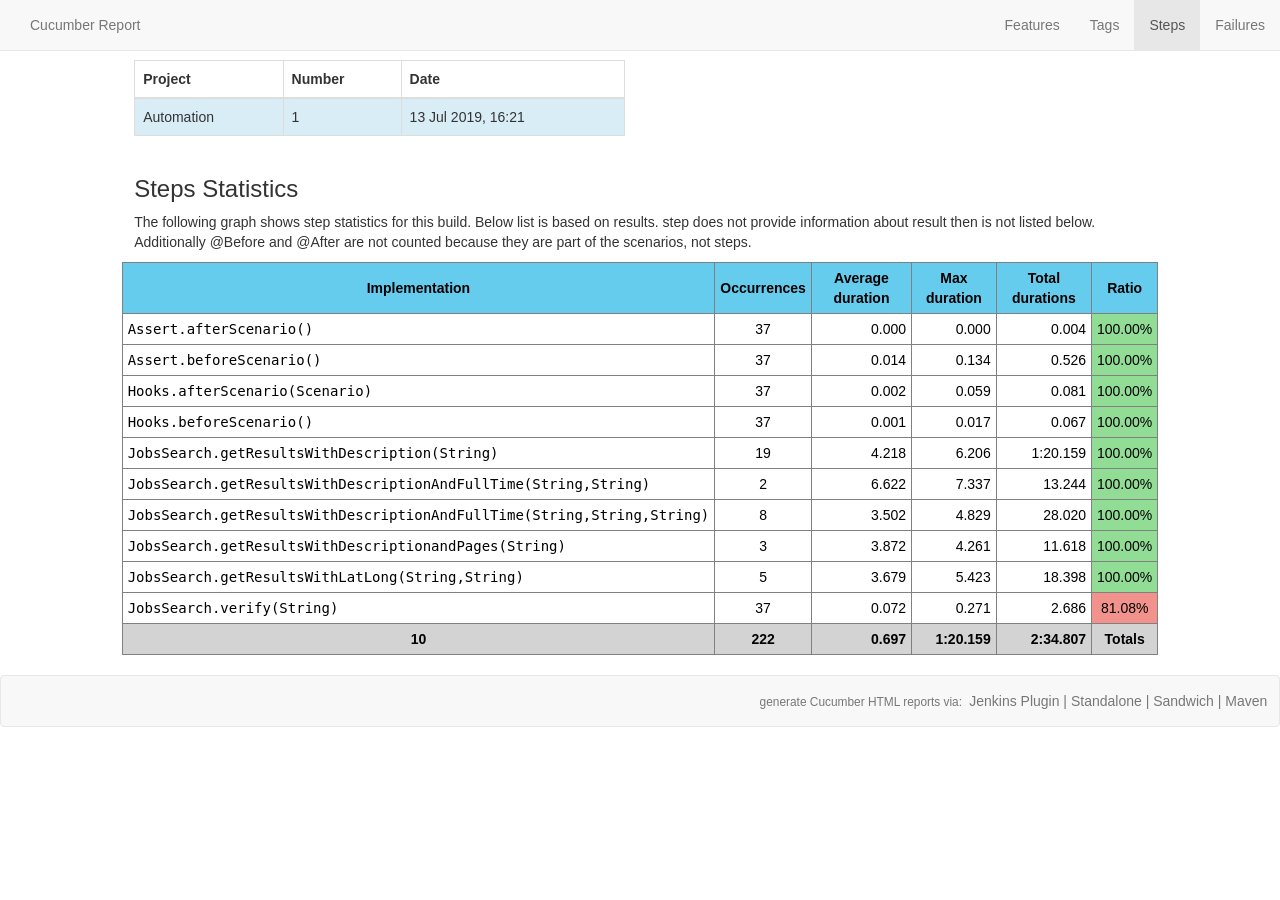
<file: target/cucumber-reports/cucumber-html-reports/overview-steps.html>
<!DOCTYPE html>
<html>
<head>
  
<meta http-equiv="Content-Type" content="text/html; charset=UTF-8" />

<script type="text/javascript" src="js/jquery.min.js"></script>
<script type="text/javascript" src="js/jquery.tablesorter.min.js"></script>
<script type="text/javascript" src="js/Chart.min.js"></script>
<script type="text/javascript" src="js/moment.min.js"></script>
<script type="text/javascript" src="js/bootstrap.min.js"></script>

<link rel="stylesheet" href="css/bootstrap.min.css" type="text/css"/>
<link rel="stylesheet" href="css/cucumber.css" type="text/css"/>
<link rel="stylesheet" href="css/font-awesome.min.css"/>
<link rel="shortcut icon" href="images/favicon.png"/>

<script type="text/javascript">
$(document).ready(function() {
    // this will tell tablesorter to try looking for the data-value attribute
    // if present, it'll sort by that instead
    // otherwise, it'll sort by the text content of the table cell
    $("#tablesorter").tablesorter({
        textAttribute: 'data-value',
        // ignores the first row of the header, the 'scenario', 'steps', since
        // sorting those doesn't make sense
        selectorHeaders: '> thead tr:not(.dont-sort) th',
        // use a stable sort
        sortStable: true
    });
});
</script>











  
<title>Cucumber Reports (no 1) - Steps Overview</title>

</head>
<body>

<nav class="navbar navbar-default navbar-fixed-top" id="navigation">
  <div class="container-fluid">
    <div class="collapse navbar-collapse">
      <p class="navbar-text navbar-left">Cucumber Report</p>
      <ul class="nav navbar-nav navbar-right">
                <li role="presentation" ><a href="overview-features.html">Features</a></li>
        <li role="presentation" ><a href="overview-tags.html">Tags</a></li>
        <li role="presentation"     class="active" ><a href="overview-steps.html">Steps</a></li>
                <li role="presentation" ><a href="overview-failures.html">Failures</a></li>
      </ul>
    </div>
  </div>
</nav>


<div class="container-fluid">
  <div class="col-md-5 col-md-offset-1">
    
<table class="table table-bordered" id="build-info">
  <thead>
    <tr>
      <th>Project</th>
              <th>Number</th>
            <th>Date</th>
    </tr>
  </thead>
  <tbody>
    <tr class="info">
      <td>Automation</td>
              <td>1</td>
            <td>13 Jul 2019, 16:21</td>
    </tr>
  </tbody>
</table>

  </div>
  <div class="col-md-3 col-md-offset-2">
      </div>
</div>


<div id="report-lead" class="container-fluid">
  <div class="col-md-10 col-md-offset-1">
    <h2>Steps Statistics</h2>
          <p>The following graph shows step statistics for this build. Below list is based on results.
 step does not provide information about result then is not listed below.
 Additionally @Before and @After are not counted because they are part of the scenarios, not steps.</p>
      </div>
</div>

<div class="container-fluid" id="report">
  <div class="row">
    <div class="col-md-10 col-md-offset-1">
      <table id="tablesorter" class="stats-table table-hover">

        <thead>
          <tr class="header">
            <th>Implementation</th>
            <th>Occurrences</th>
            <th>Average duration</th>
            <th>Max duration</th>
            <th>Total durations</th>
            <th>Ratio</th>
          </tr>
        </thead>

        <tbody>
                      <tr>
              <td class="location">Assert.afterScenario()</td>
              <td>37</td>
              <td class="duration" data-value="129141">0.000</td>
              <td class="duration" data-value="129141">0.000</td>
              <td class="duration" data-value="4778244">0.004</td>
              <td class="passed">100.00%</td>
            </tr>
                      <tr>
              <td class="location">Assert.beforeScenario()</td>
              <td>37</td>
              <td class="duration" data-value="14234958">0.014</td>
              <td class="duration" data-value="14234958">0.134</td>
              <td class="duration" data-value="526693450">0.526</td>
              <td class="passed">100.00%</td>
            </tr>
                      <tr>
              <td class="location">Hooks.afterScenario(Scenario)</td>
              <td>37</td>
              <td class="duration" data-value="2199093">0.002</td>
              <td class="duration" data-value="2199093">0.059</td>
              <td class="duration" data-value="81366442">0.081</td>
              <td class="passed">100.00%</td>
            </tr>
                      <tr>
              <td class="location">Hooks.beforeScenario()</td>
              <td>37</td>
              <td class="duration" data-value="1834877">0.001</td>
              <td class="duration" data-value="1834877">0.017</td>
              <td class="duration" data-value="67890481">0.067</td>
              <td class="passed">100.00%</td>
            </tr>
                      <tr>
              <td class="location">JobsSearch.getResultsWithDescription(String)</td>
              <td>19</td>
              <td class="duration" data-value="4218904125">4.218</td>
              <td class="duration" data-value="4218904125">6.206</td>
              <td class="duration" data-value="80159178382">1:20.159</td>
              <td class="passed">100.00%</td>
            </tr>
                      <tr>
              <td class="location">JobsSearch.getResultsWithDescriptionAndFullTime(String,String)</td>
              <td>2</td>
              <td class="duration" data-value="6622042901">6.622</td>
              <td class="duration" data-value="6622042901">7.337</td>
              <td class="duration" data-value="13244085803">13.244</td>
              <td class="passed">100.00%</td>
            </tr>
                      <tr>
              <td class="location">JobsSearch.getResultsWithDescriptionAndFullTime(String,String,String)</td>
              <td>8</td>
              <td class="duration" data-value="3502550615">3.502</td>
              <td class="duration" data-value="3502550615">4.829</td>
              <td class="duration" data-value="28020404924">28.020</td>
              <td class="passed">100.00%</td>
            </tr>
                      <tr>
              <td class="location">JobsSearch.getResultsWithDescriptionandPages(String)</td>
              <td>3</td>
              <td class="duration" data-value="3872701159">3.872</td>
              <td class="duration" data-value="3872701159">4.261</td>
              <td class="duration" data-value="11618103479">11.618</td>
              <td class="passed">100.00%</td>
            </tr>
                      <tr>
              <td class="location">JobsSearch.getResultsWithLatLong(String,String)</td>
              <td>5</td>
              <td class="duration" data-value="3679732382">3.679</td>
              <td class="duration" data-value="3679732382">5.423</td>
              <td class="duration" data-value="18398661910">18.398</td>
              <td class="passed">100.00%</td>
            </tr>
                      <tr>
              <td class="location">JobsSearch.verify(String)</td>
              <td>37</td>
              <td class="duration" data-value="72596917">0.072</td>
              <td class="duration" data-value="72596917">0.271</td>
              <td class="duration" data-value="2686085948">2.686</td>
              <td class="failed">81.08%</td>
            </tr>
                  </tbody>

        <tfoot class="total">
          <tr>
            <td>10</td>
            <td>222</td>
            <td class="duration">0.697</td>
            <td class="duration">1:20.159</td>
            <td class="duration">2:34.807</td>
            <td>Totals</td>
          </tr>
        </tfoot>

      </table>
    </div>
  </div>
</div>


<nav class="navbar navbar-default" id="footer">
  <div class="container-fluid">
    <p class="navbar-text navbar-right">
        <small>generate Cucumber HTML reports via:&nbsp;</small>
        <a class="navbar-link" href="https://github.com/jenkinsci/cucumber-reports-plugin">Jenkins Plugin</a> |
        <a class="navbar-link" href="https://github.com/damianszczepanik/cucumber-reporting">Standalone</a> |
        <a class="navbar-link" href="https://github.com/damianszczepanik/cucumber-sandwich">Sandwich</a> |
        <a class="navbar-link" href="https://github.com/damianszczepanik/maven-cucumber-reporting">Maven</a>
        &nbsp;&nbsp;
    </p>
  </div>
</nav>

</body>
</html>
</file>
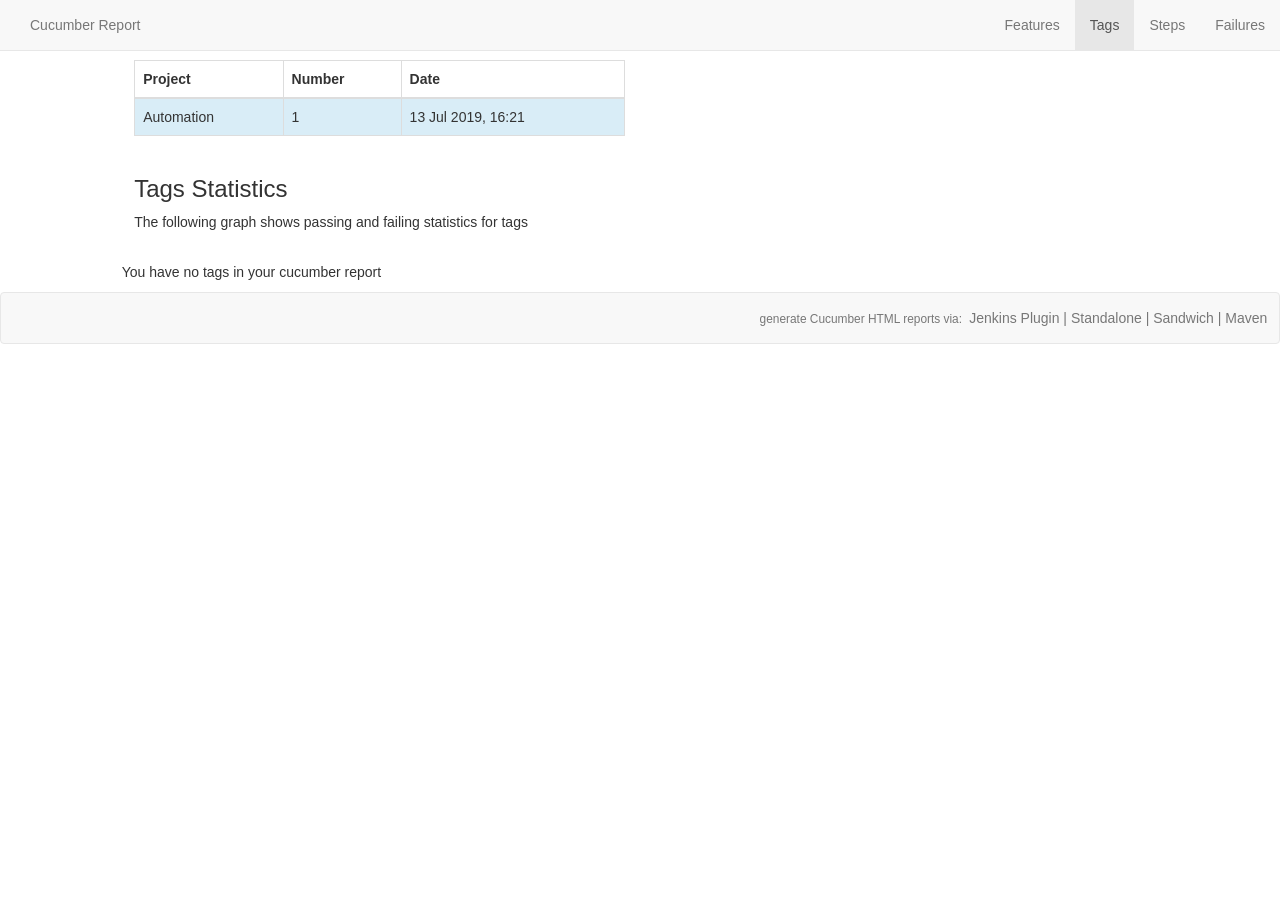
<file: target/cucumber-reports/cucumber-html-reports/overview-tags.html>
<!DOCTYPE html>
<html>
<head>
  
<meta http-equiv="Content-Type" content="text/html; charset=UTF-8" />

<script type="text/javascript" src="js/jquery.min.js"></script>
<script type="text/javascript" src="js/jquery.tablesorter.min.js"></script>
<script type="text/javascript" src="js/Chart.min.js"></script>
<script type="text/javascript" src="js/moment.min.js"></script>
<script type="text/javascript" src="js/bootstrap.min.js"></script>

<link rel="stylesheet" href="css/bootstrap.min.css" type="text/css"/>
<link rel="stylesheet" href="css/cucumber.css" type="text/css"/>
<link rel="stylesheet" href="css/font-awesome.min.css"/>
<link rel="shortcut icon" href="images/favicon.png"/>

<script type="text/javascript">
$(document).ready(function() {
    // this will tell tablesorter to try looking for the data-value attribute
    // if present, it'll sort by that instead
    // otherwise, it'll sort by the text content of the table cell
    $("#tablesorter").tablesorter({
        textAttribute: 'data-value',
        // ignores the first row of the header, the 'scenario', 'steps', since
        // sorting those doesn't make sense
        selectorHeaders: '> thead tr:not(.dont-sort) th',
        // use a stable sort
        sortStable: true
    });
});
</script>











  
<title>Cucumber Reports (no 1) - Tags Overview</title>


  <script type="text/javascript">
  $(document).ready(function() {

    var chartData = {
        labels:  [] ,
        datasets: [
            {
                label: "Passed",
                backgroundColor: "#92DD96",
                data:  []             },
            {
                label: "Failed",
                backgroundColor: "#F2928C",
                data:  []             },
            {
                label: "Skipped",
                backgroundColor: "#8AF",
                data:  []             },
            {
                label: "Pending",
                backgroundColor: "#F5F28F",
                data:  []             },
            {
                label: "Undefined",
                backgroundColor: "#F5B975",
                data:  []             }
        ]
    };

    var context = document.getElementById("tags-chart");
    window.myBar = new Chart(context, {
        type: "bar",
        data: chartData,
        options: {
            tooltips: {
                mode: "label"
            },
            responsive: true,
            legend: {
                display: false
            },
            scales: {
                xAxes: [{
                    stacked: true
                }],
                yAxes: [{
                    stacked: true
                }]
            }
        }
    });

});  </script>
</head>
<body>

<nav class="navbar navbar-default navbar-fixed-top" id="navigation">
  <div class="container-fluid">
    <div class="collapse navbar-collapse">
      <p class="navbar-text navbar-left">Cucumber Report</p>
      <ul class="nav navbar-nav navbar-right">
                <li role="presentation" ><a href="overview-features.html">Features</a></li>
        <li role="presentation"      class="active" ><a href="overview-tags.html">Tags</a></li>
        <li role="presentation" ><a href="overview-steps.html">Steps</a></li>
                <li role="presentation" ><a href="overview-failures.html">Failures</a></li>
      </ul>
    </div>
  </div>
</nav>


<div class="container-fluid">
  <div class="col-md-5 col-md-offset-1">
    
<table class="table table-bordered" id="build-info">
  <thead>
    <tr>
      <th>Project</th>
              <th>Number</th>
            <th>Date</th>
    </tr>
  </thead>
  <tbody>
    <tr class="info">
      <td>Automation</td>
              <td>1</td>
            <td>13 Jul 2019, 16:21</td>
    </tr>
  </tbody>
</table>

  </div>
  <div class="col-md-3 col-md-offset-2">
      </div>
</div>


<div id="report-lead" class="container-fluid">
  <div class="col-md-10 col-md-offset-1">
    <h2>Tags Statistics</h2>
          <p>The following graph shows passing and failing statistics for tags</p>
      </div>
</div>



<br>
<div class="container-fluid" id="report">
  <div class="row">
    <div class="col-md-10 col-md-offset-1">
              <p>You have no tags in your cucumber report</p>
          </div>
  </div>
</div>

<nav class="navbar navbar-default" id="footer">
  <div class="container-fluid">
    <p class="navbar-text navbar-right">
        <small>generate Cucumber HTML reports via:&nbsp;</small>
        <a class="navbar-link" href="https://github.com/jenkinsci/cucumber-reports-plugin">Jenkins Plugin</a> |
        <a class="navbar-link" href="https://github.com/damianszczepanik/cucumber-reporting">Standalone</a> |
        <a class="navbar-link" href="https://github.com/damianszczepanik/cucumber-sandwich">Sandwich</a> |
        <a class="navbar-link" href="https://github.com/damianszczepanik/maven-cucumber-reporting">Maven</a>
        &nbsp;&nbsp;
    </p>
  </div>
</nav>

</body>
</html>
</file>
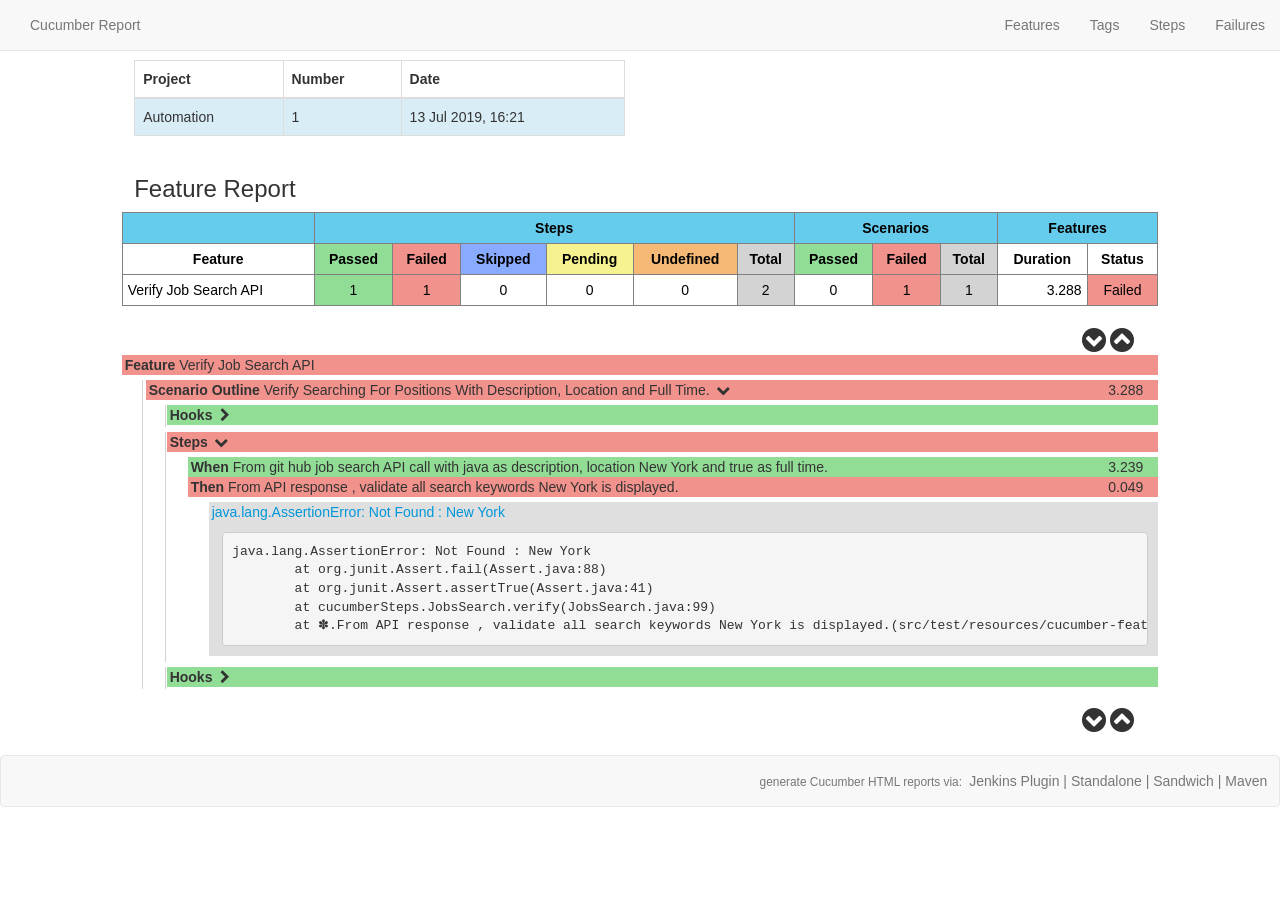
<file: target/cucumber-reports/cucumber-html-reports/report-feature_src-test-resources-cucumber-features-JobsSearch-feature.html>
<!DOCTYPE html>
<html>
<head>
  
<meta http-equiv="Content-Type" content="text/html; charset=UTF-8" />

<script type="text/javascript" src="js/jquery.min.js"></script>
<script type="text/javascript" src="js/jquery.tablesorter.min.js"></script>
<script type="text/javascript" src="js/Chart.min.js"></script>
<script type="text/javascript" src="js/moment.min.js"></script>
<script type="text/javascript" src="js/bootstrap.min.js"></script>

<link rel="stylesheet" href="css/bootstrap.min.css" type="text/css"/>
<link rel="stylesheet" href="css/cucumber.css" type="text/css"/>
<link rel="stylesheet" href="css/font-awesome.min.css"/>
<link rel="shortcut icon" href="images/favicon.png"/>

<script type="text/javascript">
$(document).ready(function() {
    // this will tell tablesorter to try looking for the data-value attribute
    // if present, it'll sort by that instead
    // otherwise, it'll sort by the text content of the table cell
    $("#tablesorter").tablesorter({
        textAttribute: 'data-value',
        // ignores the first row of the header, the 'scenario', 'steps', since
        // sorting those doesn't make sense
        selectorHeaders: '> thead tr:not(.dont-sort) th',
        // use a stable sort
        sortStable: true
    });
});
</script>











  
<title>Cucumber Reports (no 1) - Feature: Verify Job Search API</title>

</head>
<body>

<nav class="navbar navbar-default navbar-fixed-top" id="navigation">
  <div class="container-fluid">
    <div class="collapse navbar-collapse">
      <p class="navbar-text navbar-left">Cucumber Report</p>
      <ul class="nav navbar-nav navbar-right">
                <li role="presentation" ><a href="overview-features.html">Features</a></li>
        <li role="presentation" ><a href="overview-tags.html">Tags</a></li>
        <li role="presentation" ><a href="overview-steps.html">Steps</a></li>
                <li role="presentation" ><a href="overview-failures.html">Failures</a></li>
      </ul>
    </div>
  </div>
</nav>


<div class="container-fluid">
  <div class="col-md-5 col-md-offset-1">
    
<table class="table table-bordered" id="build-info">
  <thead>
    <tr>
      <th>Project</th>
              <th>Number</th>
            <th>Date</th>
    </tr>
  </thead>
  <tbody>
    <tr class="info">
      <td>Automation</td>
              <td>1</td>
            <td>13 Jul 2019, 16:21</td>
    </tr>
  </tbody>
</table>

  </div>
  <div class="col-md-3 col-md-offset-2">
      </div>
</div>


<div id="report-lead" class="container-fluid">
  <div class="col-md-10 col-md-offset-1">
    <h2>Feature Report</h2>
      </div>
</div>


<div class="container-fluid" id="report">
  <div class="row">
    <div class="col-md-10 col-md-offset-1">
      <table class="stats-table">

        
<thead>
  <tr class="header dont-sort">
        <th></th>
    <th colspan="6">Steps</th>
    <th colspan="3">Scenarios</th>
    <th colspan="2">Features</th>
  </tr>
  <tr>
    <th>Feature</th>
        <th class="passed">Passed</th>
    <th class="failed">Failed</th>
    <th class="skipped">Skipped</th>
    <th class="pending">Pending</th>
    <th class="undefined">Undefined</th>
    <th class="total">Total</th>

    <th class="passed">Passed</th>
    <th class="failed">Failed</th>
    <th class="total">Total</th>

    <th>Duration</th>
    <th>Status</th>
  </tr>
</thead>


        <tbody>
        <tr>
          <td class="tagname">Verify Job Search API</td>
                    <td      class="passed"    >1</td>
          <td      class="failed"    >1</td>
          <td >0</td>
          <td >0</td>
          <td >0</td>
          <td class="total">2</td>

          <td >0</td>
          <td  class="failed"    >1</td>
          <td class="total">1</td>

          <td class="duration" data-value="3288331607">3.288</td>
          <td class="failed">Failed</td>
        </tr>
        </tbody>

      </table>
    </div>
  </div>
</div>



<div class="container-fluid">
  <div class="row">
    <div class="col-md-10 col-md-offset-10">
      <i class="fa fa-chevron-circle-down fa-2x collapsable-control"
        onClick="javascript:$('#report .collapsable-details').collapse('show')"></i>
      <i class="fa fa-chevron-circle-up fa-2x collapsable-control"
        onClick="javascript:$('#report .collapsable-details').collapse('hide')"></i>
    </div>
  </div>
</div>


<div class="container-fluid" id="report">
  <div class="row">
    <div class="col-md-10 col-md-offset-1">
      <div class="feature">
        
<div class="tags indention">
  </div>

        
<div class="brief failed">
  <span class="keyword indention">Feature</span>
  <span class="name">Verify Job Search API</span>
  

  </div>

        <div class="description indention"></div>

        <div class="elements inner-level">
                      
<div class="element">
  
  
<div class="tags indention">
  </div>

  
  <span class="lead-duration duration">3.288</span>


    <span data-toggle="collapse" class=" collapsable-control" data-target="#element-1">
    
<div class="brief failed">
  <span class="keyword indention">Scenario Outline</span>
  <span class="name">Verify Searching For Positions With Description, Location and Full Time.</span>
  

       <i class="chevron fa fa-fw"></i>
  </div>

  </span>
  <div class="description indention"></div>

  <div id="element-1" class="collapse collapsable-details  in ">
    
  <div class="inner-level hooks-before">
        <div data-toggle="collapse" class=" collapsed  collapsable-control" data-target="#before-2">
      
<div class="brief passed">
  <span class="keyword indention">Hooks</span>
  <span class="name"></span>
  

       <i class="chevron fa fa-fw"></i>
  </div>

    </div>

    <div id="before-2" class="inner-level collapse collapsable-details ">
              <div class="hook">
          <div class="brief passed">
            <span class="keyword indention">Before</span>
                          <span class="location name">Assert.beforeScenario()</span>
                        
  <span class="lead-duration duration">0.034</span>

          </div>

                      

          
                    

          
  
        </div>
              <div class="hook">
          <div class="brief passed">
            <span class="keyword indention">Before</span>
                          <span class="location name">Hooks.beforeScenario()</span>
                        
  <span class="lead-duration duration">0.000</span>

          </div>

                      

          
                    

          
  
        </div>
          </div>
  </div>


    
<div class="steps inner-level">
    <div data-toggle="collapse" class=" collapsable-control" data-target="#steps-3">
    
<div class="brief failed">
  <span class="keyword indention">Steps</span>
  <span class="name"></span>
  

       <i class="chevron fa fa-fw"></i>
  </div>

  </div>

  <div id="steps-3" class="inner-level collapse collapsable-details  in ">
          <div class="step">
        
<div class="brief passed">
  <span class="keyword indention">When</span>
  <span class="name">From git hub job search API call with java as description, location New York and true as full time.</span>
  
  <span class="lead-duration duration">3.239</span>

  </div>

        


        
        

        

        
  
      </div>
          <div class="step">
        
<div class="brief failed">
  <span class="keyword indention">Then</span>
  <span class="name">From API response , validate all search keywords New York is displayed.</span>
  
  <span class="lead-duration duration">0.049</span>

  </div>

        

  <div class="inner-level">
    <div class="message indention">
      <div data-toggle="collapse" class=" collapsable-control" data-target="#msg-4">
          <a>java.lang.AssertionError: Not Found : New York</a>
      </div>
      <div id="msg-4" class="collapse collapsable-details  in ">
        <pre>java.lang.AssertionError: Not Found : New York
	at org.junit.Assert.fail(Assert.java:88)
	at org.junit.Assert.assertTrue(Assert.java:41)
	at cucumberSteps.JobsSearch.verify(JobsSearch.java:99)
	at &#10045;.From API response , validate all search keywords New York is displayed.(src/test/resources/cucumber-features/JobsSearch.feature:41)
</pre>
      </div>
    </div>
  </div>


        
        

        

        
  
      </div>
      </div>
</div>


    
  <div class="inner-level hooks-after">
        <div data-toggle="collapse" class=" collapsed  collapsable-control" data-target="#after-5">
      
<div class="brief passed">
  <span class="keyword indention">Hooks</span>
  <span class="name"></span>
  

       <i class="chevron fa fa-fw"></i>
  </div>

    </div>

    <div id="after-5" class="inner-level collapse collapsable-details ">
              <div class="hook">
          <div class="brief passed">
            <span class="keyword indention">After</span>
                          <span class="location name">Assert.afterScenario()</span>
                        
  <span class="lead-duration duration">0.000</span>

          </div>

                      

          
                    

          
  
        </div>
              <div class="hook">
          <div class="brief passed">
            <span class="keyword indention">After</span>
                          <span class="location name">Hooks.afterScenario(Scenario)</span>
                        
  <span class="lead-duration duration">0.000</span>

          </div>

                      

          
                    

          
  
        </div>
          </div>
  </div>

  </div>
</div>

                  </div>

      </div>
    </div>
  </div>
</div>


<div class="container-fluid">
  <div class="row">
    <div class="col-md-10 col-md-offset-10">
      <i class="fa fa-chevron-circle-down fa-2x collapsable-control"
        onClick="javascript:$('#report .collapsable-details').collapse('show')"></i>
      <i class="fa fa-chevron-circle-up fa-2x collapsable-control"
        onClick="javascript:$('#report .collapsable-details').collapse('hide')"></i>
    </div>
  </div>
</div>

<br>

<nav class="navbar navbar-default" id="footer">
  <div class="container-fluid">
    <p class="navbar-text navbar-right">
        <small>generate Cucumber HTML reports via:&nbsp;</small>
        <a class="navbar-link" href="https://github.com/jenkinsci/cucumber-reports-plugin">Jenkins Plugin</a> |
        <a class="navbar-link" href="https://github.com/damianszczepanik/cucumber-reporting">Standalone</a> |
        <a class="navbar-link" href="https://github.com/damianszczepanik/cucumber-sandwich">Sandwich</a> |
        <a class="navbar-link" href="https://github.com/damianszczepanik/maven-cucumber-reporting">Maven</a>
        &nbsp;&nbsp;
    </p>
  </div>
</nav>

</body>
</html>
</file>
<file: target/cucumber-reports/cucumber-html-reports/css/cucumber.css>
body {
    /* Shifts body so navigation bar does not overlap it.
    Make sure to include this after the core Bootstrap CSS. */
    padding-top: 60px;
}

h2 {
    font-size: 24px;
}

a {
    color: #0097da;
}

a:hover {
    color: #00587f;
}

.header-tag-name {
    color: gray;
    font-style: italic;
}

.keyword {
    font-weight: bold;
}

.indention {
    padding-left: 3px;
}

.inner-level {
    margin-top: 5px;
    margin-left: 20px;
    padding-bottom: 2px;
    padding-left: 1px;
}

.element {
    margin-bottom: 15px;
    padding-left: 3px;
}

/* left line along each section */
.element, .steps, .hooks-after, .hooks-before {
    box-shadow: -1px 0 lightgray;
    transition: box-shadow 0.3s;
}
.element:hover, .steps:hover, .hooks-after:hover, .hooks-before:hover {
    box-shadow: -3px 0 #6ce;
}

.description {
    font-style: italic;
    background-color: beige;
    white-space: pre;
}

.message, .output, .embedding {
    background-color: #dfdfdf;
    overflow: auto;
}

/*
   same as <pre> from bootstrap library.
   padding and overflow-x added.
*/
.embedding-content {
    padding: 10px;
    margin-left: 10px;
    margin-right: 10px;
    margin-bottom: 10px;
    font-size: 13px;
    overflow-x: auto;
    line-height: 1.42857143;
    color: #333;
    word-break: break-all;
    word-wrap: break-word;
    background-color: #f5f5f5;
    border: 1px solid #ccc;
    border-radius: 4px;
}

.html-content {
    position: relative;
    /* proportion value to aspect ratio 16:9 (9 / 16 = 0.5625 or 56.25%) */
    padding: 0 0 56.25%;
    height: 0;
    overflow: hidden;
}

.html-content iframe {
    position: absolute;
    top: 0;
    left: 0;
    width: 100%;
    height: 100%;
    border:none;
}

.download-button {
    float: right;
    margin-right: 10px;
    color: #333;
}

/* names of those classes must be the same as name of the statuses (to lower case) in Status class  */
.passed {
    background-color: #92DD96;
}

.failed {
    background-color: #F2928C;
}

.skipped {
    background-color: #8AF;
}

.pending {
    background-color: #F5F28F;
}

.undefined {
    background-color: #F5B975;
}

.lead-duration {
    float: right;
    padding-right: 15px;
}

table.stats-table {
    background-color: white;
    color: black;
    margin-bottom: 20px;
    width: 100%;
}

table.stats-table th, table.stats-table td {
    border: 1px solid gray;
    padding: 5px;
    text-align: center;
}

table.stats-table tr.header {
    background-color: #66CCEE;
}

table.stats-table tfoot {
    font-weight: bold;
}

tfoot.total, td.total, th.total {
    background-color: lightgray;
}

table.stats-table td.duration {
    text-align: right;
    white-space: nowrap;
}

table.stats-table td.tagname {
    text-align: left;
}

table.stats-table td.location, .location {
    font-family: monospace;
    text-align: left;
}

table.step-arguments {
    margin-bottom: 5px;
    margin-left: 25px;
    margin-top: 3px;
}

table.step-arguments th, table.step-arguments td {
    border: 1px solid gray;
    padding: 3px;
    text-align: left;
}

table#tablesorter thead tr:not(.dont-sort) th {
    cursor: pointer;
}

tr:hover {
    transition: background-color 0.3s;
}

.collapsable-control {
    cursor: pointer;
}

.chevron:after {
    content: "\f078";
}

.collapsed .chevron:after {
    content: "\f054";
}

.footer {
    font-size: smaller;
    text-align: center;
    margin-top: 30px;
}



/* Custom Bootstrap CSS overloading. */
.carousel-indicators {
    bottom: 0;
}

.carousel-indicators li {
    border: 1px solid black;
}

.carousel-indicators .active {
    background-color: black;
}

.carousel-control {
    font-size: 40px;
    padding-top: 150px;;
}

.carousel-control.right, .carousel-control.left {
    background-image: none;
    color: #eee;
}

pre {
    margin: 10px;
}
</file>
